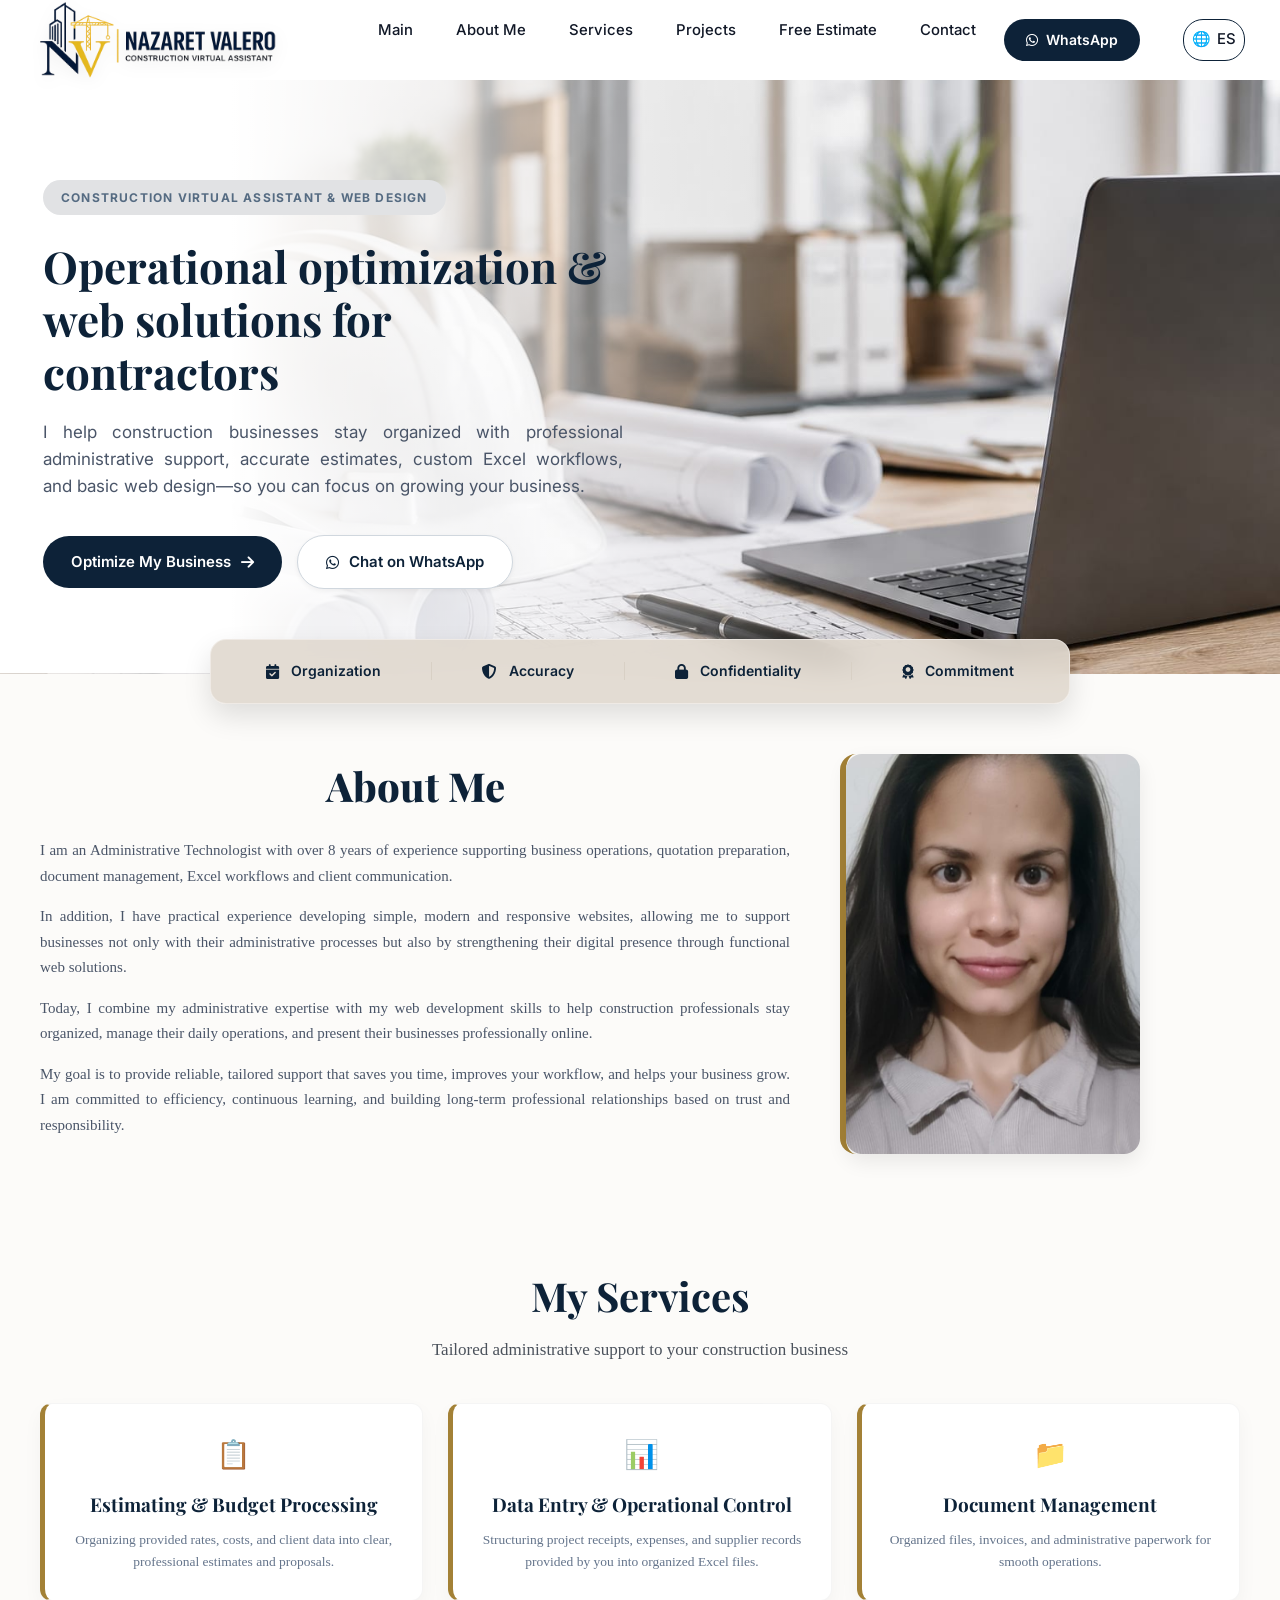
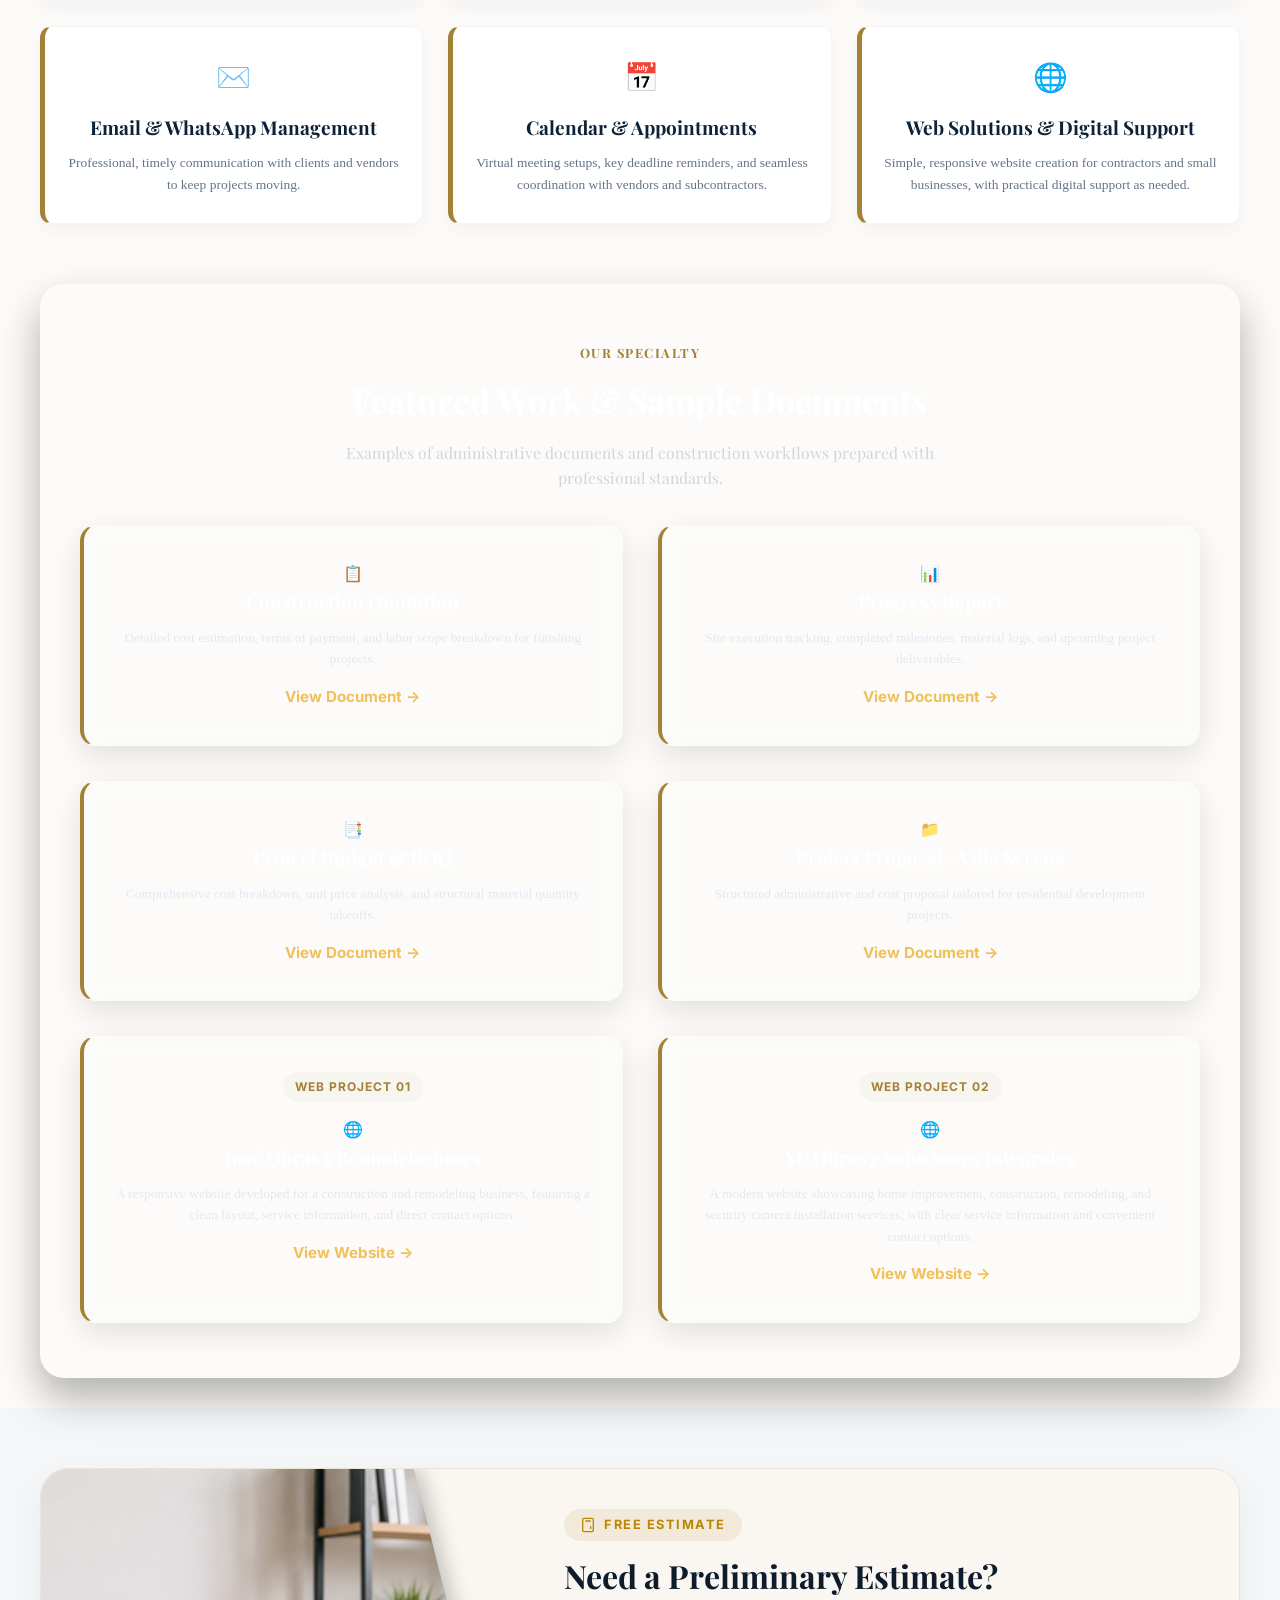
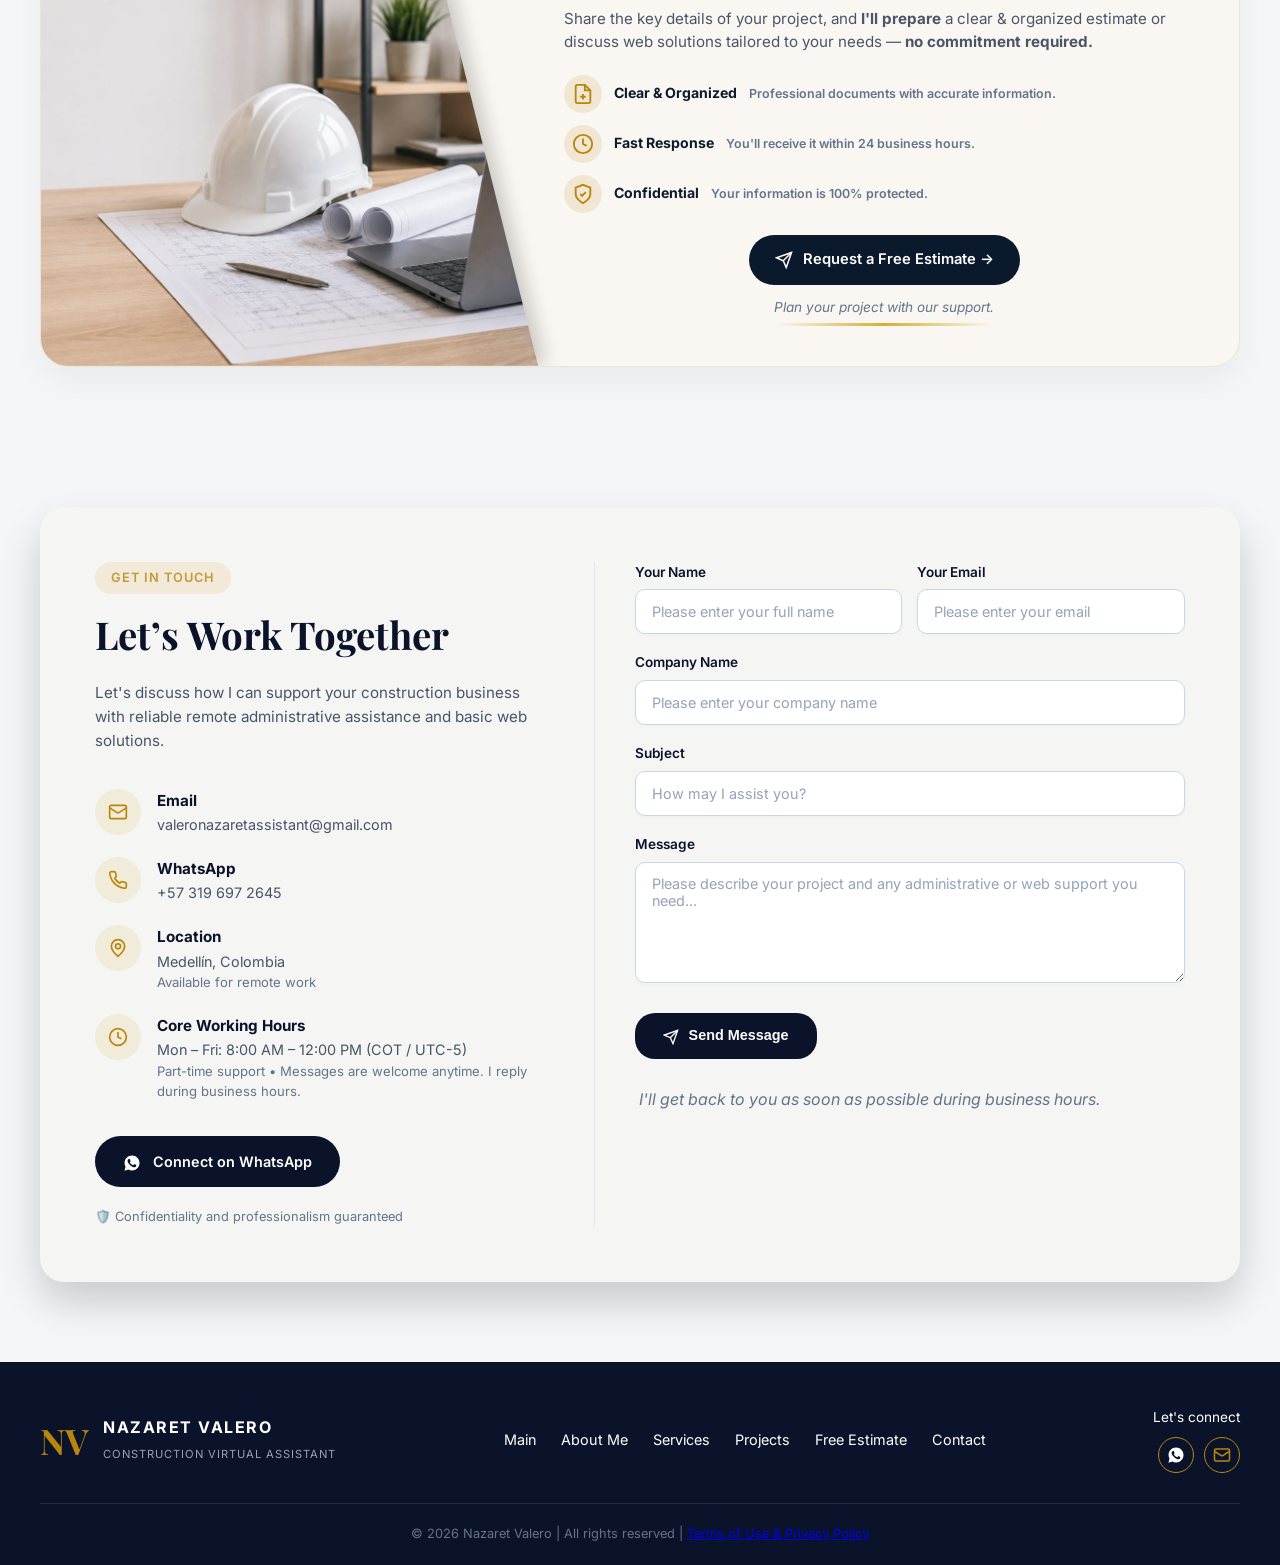
<file: index.html>
<!DOCTYPE html>
<html lang="en">
<head>
    <meta charset="UTF-8">
    <meta name="viewport" content="width=device-width, initial-scale=1.0">
    <meta name="google" content="notranslate">
    <title>Nazaret Valero | Construction Virtual Assistant</title>
    <!-- Tipografía Profesional Google Fonts -->
    <link rel="preconnect" href="https://fonts.googleapis.com">
    <link rel="preconnect" href="https://fonts.gstatic.com" crossorigin>
    <link href="https://fonts.googleapis.com/css2?family=Inter:wght@400;500;600;700&family=Playfair+Display:wght@600;700&display=swap" rel="stylesheet">
    
    <!-- CONEXIÓN CON EL CSS -->
    <link rel="stylesheet" href="Nazaret-styles.css">
    <link rel="stylesheet" href="https://cdnjs.cloudflare.com/ajax/libs/font-awesome/6.4.0/css/all.min.css">
</head>
<body>

    <!-- 1. BARRA DE NAVEGACIÓN SUPERIOR -->
<!-- 1. BARRA DE NAVEGACIÓN SUPERIOR -->
<header class="main-header">
  <div class="nav-container">
    
    <div class="logo-area">
      <img src="imagenes.img/logo.jpeg" alt="Nazaret Valero Logo" class="logo">
    </div>

    <!-- Botón hamburguesa con su función de clic -->
    <button class="menu-toggle" id="menu-toggle" onclick="toggleMenu()" aria-label="Abrir menú">
      <i class="fas fa-bars"></i>
    </button>

    <!-- Menú desplegable -->
    <nav class="nav-links" id="nav-links">
      <a href="#hero" data-i18n="navHome" aria-label="Inicio" onclick="closeMenu()">Main</a>
      <a href="#about" data-i18n="navAbout" onclick="closeMenu()">About Me</a>
      <a href="#services" data-i18n="navServices" onclick="closeMenu()">Services</a>
      <a href="#portfolio" data-i18n="navPortfolio" onclick="closeMenu()">Projects</a>
      <a href="#free-estimate" data-i18n="navEstimate" onclick="closeMenu()">Free Estimate</a>
      <a href="#contact" data-i18n="navContact" onclick="closeMenu()">Contact</a>

      <!-- Botones de acción integrados para que bajen en el menú móvil -->
      <a href="https://wa.me/573196972645" target="_blank" class="whatsapp-btn">
        <i class="fab fa-whatsapp"></i> WhatsApp
      </a>

      <a href="Nazaretes-index.html" class="lang-btn">
  🌐  <span id="lang-text">ES</span>
      </a>
    </nav>

  </div>
</header>

<!-- 2. SECCIÓN HERO -->
<section id="hero" class="hero-section">
    <div class="hero-container">
        <div class="hero-content">
            <!-- Píldora destacada -->
            <div class="hero-badge-pill">CONSTRUCTION VIRTUAL ASSISTANT & WEB DESIGN</div>
            
            <h1>Operational optimization & web solutions for contractors</h1>
            
            <p>I help construction businesses stay organized with professional administrative support, accurate estimates, custom Excel workflows, and basic web design—so you can focus on growing your business.</p>
            
            <div class="hero-actions">
                <a href="#contact" class="btn-primary">
                    Optimize My Business <i class="fas fa-arrow-right"></i>
                </a>
                <a href="https://wa.me/573196972645" target="_blank" class="btn-secondary">
                    <i class="fab fa-whatsapp"></i> Chat on WhatsApp
                </a>
            </div>
        </div>
        <!-- CINTA FLOTANTE DE CARACTERÍSTICAS (PÍLDORAS) -->
<div class="features-bar-wrapper">
    <div class="features-bar">
        <div class="feature-item">
            <i class="fas fa-calendar-check"></i>
            <span>Organization</span>
        </div>
        <div class="feature-divider"></div>
        
        <div class="feature-item">
            <i class="fas fa-shield-alt"></i>
            <span>Accuracy</span>
        </div>
        <div class="feature-divider"></div>
        
        <div class="feature-item">
            <i class="fas fa-lock"></i>
            <span>Confidentiality</span>
        </div>
        <div class="feature-divider"></div>
        
        <div class="feature-item">
            <i class="fas fa-award"></i>
            <span>Commitment</span>
        </div>
    </div>
</div>

    </div>
</section>

<!-- 3. SECCIÓN ACERCA DE MÍ -->
<section id="about" class="about-section">
    <div class="about-container">
        
        <!-- Columna Izquierda: Texto directo sobre la página -->
        <div class="about-content">
            <h2>About Me</h2>
            <p>I am an Administrative Technologist with over 8 years of experience supporting business operations, quotation preparation, document management, Excel workflows and client communication.</p>
            <p>In addition, I have practical experience developing simple, modern and responsive websites, allowing me to support businesses not only with their administrative processes but also by strengthening their digital presence through functional web solutions.</p>
            <p>Today, I combine my administrative expertise with my web development skills to help construction professionals stay organized, manage their daily operations, and present their businesses professionally online.</p>
            <p>My goal is to provide reliable, tailored support that saves you time, improves your workflow, and helps your business grow. I am committed to efficiency, continuous learning, and building long-term professional relationships based on trust and responsibility.</p>
        </div>

        <!-- Columna Derecha: Foto metida en su tarjeta flotante compacta -->
        <div class="about-image-wrapper">
        <div class="about-photo-card">
        <img src="imagenes.img/naza.jpg" alt="Nazaret Valero" class="about-photo">
    </div>
</div>
</section>

<section id="services" class="services-section">
    
    <!-- TÍTULOS DE LA SECCIÓN (Asegúrate de tener este bloque arriba de las tarjetas) -->
    <h2 class="services-title">My Services</h2>
    <p class="services-subtitle">Tailored administrative support to your construction business</p>

    <!-- CONTENEDOR DE LAS 6 TARJETAS EN VERTICAL -->
    <div class="services-container">

        <!-- 1. Cotizaciones -->
        <div class="service-card">
            <div class="service-icon">📋</div>
            <h3>Estimating & Budget Processing</h3>
            <p>Organizing provided rates, costs, and client data into clear, professional estimates and proposals.</p>
        </div>

        <!-- 2. Excel / Datos -->
        <div class="service-card">
            <div class="service-icon">📊</div>
            <h3>Data Entry & Operational Control</h3>
            <p>Structuring project receipts, expenses, and supplier records provided by you into organized Excel files.</p>
        </div>

        <!-- 3. Gestión Documental -->
        <div class="service-card">
            <div class="service-icon">📁</div>
            <h3>Document Management</h3>
            <p>Organized files, invoices, and administrative paperwork for smooth operations.</p>
        </div>

        <!-- 4. Correo y WhatsApp -->
        <div class="service-card">
            <div class="service-icon">✉️</div>
            <h3>Email & WhatsApp Management</h3>
            <p>Professional, timely communication with clients and vendors to keep projects moving.</p>
        </div>

        <!-- 5. Calendario -->
        <div class="service-card">
            <div class="service-icon">📅</div>
            <h3>Calendar & Appointments</h3>
            <p>Virtual meeting setups, key deadline reminders, and seamless coordination with vendors and subcontractors.</p>
        </div>

        <!-- 6. Web & Soporte -->
        <div class="service-card">
            <div class="service-icon">🌐</div>
            <h3>Web Solutions & Digital Support</h3>
            <p>Simple, responsive website creation for contractors and small businesses, with practical digital support as needed.</p>
        </div>

    </div>
</section>

<!-- SECTION: FEATURED WORK / PORTFOLIO -->
<section id="portfolio" class="services-section bg-white">
  <div class="container">
    
    <!-- TARJETA MARCO PRINCIPAL (Estilo José Obras) -->
    <div class="portfolio-hero-card">
      
      <div class="portfolio-hero-header">
        <span class="portfolio-tag">OUR SPECIALTY</span>
        <h2 class="portfolio-hero-title">Featured Work & Sample Documents</h2>
        <p class="portfolio-hero-subtitle">
          Examples of administrative documents and construction workflows prepared with professional standards.
        </p>
      </div>

      <!-- Cuadrícula 2x2 para las 4 tarjetas de documentos -->
      <div class="services-grid portfolio-2x2">
        
        <div class="service-card dark-card">
          <div class="card-icon">📋</div>
          <h3>Construction Quotation</h3>
          <p>Detailed cost estimation, terms of payment, and labor scope breakdown for finishing projects.</p>
          <a href="documentos.docs/english.docs/AustinTXquote.pdf" target="_blank" class="portfolio-btn">View Document &rarr;</a>
        </div>

        <div class="service-card dark-card">
          <div class="card-icon">📊</div>
          <h3>Progress Report</h3>
          <p>Site execution tracking, completed milestones, material logs, and upcoming project deliverables.</p>
          <a href="documentos.docs/english.docs/CONSTRUCTION PROGRESS REPORT.pdf" target="_blank" class="portfolio-btn">View Document &rarr;</a>
        </div>

        <div class="service-card dark-card">
          <div class="card-icon">📑</div>
          <h3>Project Budget & BOQ</h3>
          <p>Comprehensive cost breakdown, unit price analysis, and structural material quantity takeoffs.</p>
          <a href="documentos.docs/english.docs/MRJOBSTENDER.pdf" target="_blank" class="portfolio-btn">View Document &rarr;</a>
        </div>

        <div class="service-card dark-card">
          <div class="card-icon">📁</div>
          <h3>Project Proposal - Villa Serena</h3>
          <p>Structured administrative and cost proposal tailored for residential development projects.</p>
          <a href="documentos.docs/english.docs/Villa-Serena-proposal.pdf" target="_blank" class="portfolio-btn">View Document &rarr;</a>
        </div>

      <!-- Tarjeta 5 -->
      <!-- Proyecto Web 1: Contratista 1 -->
        <div class="service-card dark-card">
          <div class="featured-badge">WEB PROJECT 01</div>
          <div class="card-icon">🌐</div>
          <h3>José Obras y Remodelaciones</h3>
          <p>A responsive website developed for a construction and remodeling business, featuring a clean layout, service information, and direct contact options.</p>
          <a href="https://terazan22-dot.github.io/Proyecto-Jose-Obras-y-Remodelaciones/" target="_blank" class="portfolio-btn">View Website &rarr;</a>
      </div>
      <!-- Tarjeta 6 -->
      <!-- Proyecto Web 2: Contratista 2 -->
        <div class="service-card dark-card">
          <div class="featured-badge">WEB PROJECT 02</div>
          <div class="card-icon">🌐</div>
          <h3>YC Obras y Soluciones Integrales</h3>
          <p>A modern website showcasing home improvement, construction, remodeling, and security camera installation services, with clear service information and convenient contact options.</p>
          <a href="https://terazan22-dot.github.io/YC-Soluciones-Integrales/" target="_blank" class="portfolio-btn">View Website &rarr;</a>
      </div>

    </div> <!-- FIN DE PORTFOLIO-HERO-CARD -->

  </div>
</section>

<!-- SECCIÓN FREE ESTIMATE (IMAGEN IZQUIERDA) -->
<section id="free-estimate" class="estimate-section">
  <div class="estimate-card">
    
    <!-- 1. Lado Izquierdo: Imagen con Corte Diagonal -->
    <div class="estimate-image-wrapper">
      <div class="gold-border"></div>
      <div class="estimate-image-side"></div>
    </div>

    <!-- 2. Lado Derecho: Textos y Botón -->
    <div class="estimate-text-side">
      <div class="badge-estimate">
        <svg width="16" height="16" viewBox="0 0 24 24" fill="none" stroke="currentColor" stroke-width="2">
          <rect x="4" y="2" width="16" height="20" rx="2"></rect>
          <line x1="8" y1="6" x2="16" y2="6"></line>
          <line x1="16" y1="14" x2="16" y2="18"></line>
          <path d="M8 10h.01M12 10h.01M16 10h.01M8 14h.01M12 14h.01M8 18h.01M12 18h.01"></path>
        </svg>
        FREE ESTIMATE
      </div>

      <h2 class="estimate-title">Need a Preliminary Estimate?</h2>
      
      <p class="estimate-desc">
        Share the key details of your project, and <strong>I'll prepare</strong> 
        a clear & organized estimate or discuss web solutions tailored to your needs  — 
        <strong>no commitment required.</strong>
      </p>

      <div class="estimate-features">
        <div class="feature-item">
          <div class="feature-icon">
            <svg width="22" height="22" viewBox="0 0 24 24" fill="none" stroke="#b8860b" stroke-width="2">
              <path d="M14 2H6a2 2 0 0 0-2 2v16a2 2 0 0 0 2 2h12a2 2 0 0 0 2-2V8z"></path>
              <polyline points="14 2 14 8 20 8"></polyline>
              <line x1="12" y1="18" x2="12" y2="12"></line>
              <path d="M9 15h6"></path>
            </svg>
          </div>
          <h3>Clear & Organized</h3>
          <p>Professional documents with accurate information.</p>
        </div>

        <div class="feature-item">
          <div class="feature-icon">
            <svg width="22" height="22" viewBox="0 0 24 24" fill="none" stroke="#b8860b" stroke-width="2">
              <circle cx="12" cy="12" r="10"></circle>
              <polyline points="12 6 12 12 16 14"></polyline>
            </svg>
          </div>
          <h3>Fast Response</h3>
          <p>You'll receive it within 24 business hours.</p>
        </div>

        <div class="feature-item">
          <div class="feature-icon">
            <svg width="22" height="22" viewBox="0 0 24 24" fill="none" stroke="#b8860b" stroke-width="2">
              <path d="M12 22s8-4 8-10V5l-8-3-8 3v7c0 6 8 10 8 10z"></path>
              <polyline points="9 12 11 14 15 10"></polyline>
            </svg>
          </div>
          <h3>Confidential</h3>
          <p>Your information is 100% protected.</p>
        </div>
      </div>

      <div class="estimate-action-wrapper">
        <a href="#contact" class="btn-estimate">
          <svg width="18" height="18" viewBox="0 0 24 24" fill="none" stroke="currentColor" stroke-width="2">
            <line x1="22" y1="2" x2="11" y2="13"></line>
            <polygon points="22 2 15 22 11 13 2 9 22 2"></polygon>
          </svg>
          Request a Free Estimate &rarr;
        </a>

        <div class="footer-tag-container">
          <p class="estimate-footer-tag">Plan your project with our support.</p>
          <div class="gold-brush-line"></div>
        </div>
      </div>
    </div>

  </div>
</section>

<!-- SECCIÓN DE CONTACTO -->
<section class="contact-section" id="contact">
  <div class="contact-card">
    
    <!-- Columna Izquierda: Información de contacto -->
    <div class="contact-info">
      <span class="contact-tag">GET IN TOUCH</span>
      <h2 class="contact-title">Let’s Work Together</h2>
      <p class="contact-desc">
        Let's discuss how I can support your construction business with reliable remote administrative assistance and basic web solutions.
      </p>

      <div class="info-list">
        <!-- Email -->
        <div class="info-item">
          <div class="info-icon">
            <svg width="20" height="20" viewBox="0 0 24 24" fill="none" stroke="#b8860b" stroke-width="2"><rect x="2" y="4" width="20" height="16" rx="2"/><path d="m22 7-8.97 5.7a1.94 1.94 0 0 1-2.06 0L2 7"/></svg>
          </div>
          <div>
            <strong>Email</strong>
            <p>valeronazaretassistant@gmail.com</p>
          </div>
        </div>

        <!-- WhatsApp -->
        <div class="info-item">
          <div class="info-icon">
            <svg width="20" height="20" viewBox="0 0 24 24" fill="none" stroke="#b8860b" stroke-width="2"><path d="M22 16.92v3a2 2 0 0 1-2.18 2 19.79 19.79 0 0 1-8.63-3.07 19.5 19.5 0 0 1-6-6 19.79 19.79 0 0 1-3.07-8.67A2 2 0 0 1 4.11 2h3a2 2 0 0 1 2 1.72 12.84 12.84 0 0 0 .7 2.81 2 2 0 0 1-.45 2.11L8.09 9.91a16 16 0 0 0 6 6l1.27-1.27a2 2 0 0 1 2.11-.45 12.84 12.84 0 0 0 2.81.7A2 2 0 0 1 22 16.92z"/></svg>
          </div>
          <div>
            <strong>WhatsApp</strong>
            <p>+57 319 697 2645</p>
          </div>
        </div>

        <!-- Location -->
        <div class="info-item">
          <div class="info-icon">
            <svg width="20" height="20" viewBox="0 0 24 24" fill="none" stroke="#b8860b" stroke-width="2"><path d="M12 2a8 8 0 0 0-8 8c0 5.25 8 12 8 12s8-6.75 8-12a8 8 0 0 0-8-8z"/><circle cx="12" cy="10" r="3"/></svg>
          </div>
          <div>
            <strong>Location</strong>
            <p>Medellín, Colombia<br><span class="sub-text">Available for remote work</span></p>
          </div>
        </div>

        <!-- Working Hours & Response Time -->
        <div class="info-item">
          <div class="info-icon">
            <svg width="20" height="20" viewBox="0 0 24 24" fill="none" stroke="#b8860b" stroke-width="2"><circle cx="12" cy="12" r="10"/><polyline points="12 6 12 12 16 14"/></svg>
          </div>
          <div>
            <strong>Core Working Hours</strong>
            <p>Mon – Fri: 8:00 AM – 12:00 PM (COT / UTC-5)<br>
            <span class="sub-text">Part-time support • Messages are welcome anytime. I reply during business hours.</span></p>
          </div>
        </div>
      </div>

      <a href="https://wa.me/573196972645" target="_blank" class="btn-whatsapp">
        <svg width="18" height="18" viewBox="0 0 24 24" fill="currentColor" style="vertical-align: middle; margin-right: 8px;"><path d="M12.031 2c-5.517 0-9.993 4.476-9.993 9.993 0 1.763.459 3.483 1.332 5.003l-1.417 5.176 5.297-1.389c1.472.802 3.137 1.222 4.781 1.222 5.517 0 9.993-4.476 9.993-9.993s-4.476-9.993-9.993-9.993zm5.834 14.161c-.247.693-1.221 1.282-1.996 1.448-.528.113-1.218.204-3.535-.757-2.966-1.229-4.872-4.248-5.02-4.444-.147-.197-1.201-1.602-1.201-3.056 0-1.454.757-2.17 1.026-2.463.269-.293.588-.366.783-.366.196 0 .392.001.563.01.183.009.429-.069.672.514.247.593.842 2.054.915 2.203.073.149.122.322.024.516-.098.196-.147.319-.293.491-.147.172-.31.385-.443.518-.147.147-.301.307-.129.602.172.295.765 1.263 1.642 2.045 1.129 1.004 2.08 1.315 2.375 1.462.295.147.466.122.638-.073.172-.196.735-.857.931-1.151.196-.295.392-.245.662-.147.269.098 1.716.809 2.01 1.054.295.245.295.589.048 1.282z"/></svg>
        Connect on WhatsApp
      </a>

      <p class="security-note">
        🛡️ Confidentiality and professionalism guaranteed
      </p>
    </div>

    <!-- Divisor de Línea Vertical -->
    <div class="contact-divider"></div>

    <!-- Columna Derecha: Formulario -->
    <div class="contact-form-container">
      <form class="contact-form" action="https://formspree.io/f/xlgqovov" method="POST">
        <div class="form-row">
          <div class="form-group">
            <label>Your Name</label>
            <input type="text" name="name" placeholder="Please enter your full name" required>
          </div>
          <div class="form-group">
            <label>Your Email</label>
            <input type="email" name="email" placeholder="Please enter your email" required>
          </div>
        </div>

        <div class="form-group">
          <label>Company Name</label>
          <input type="text" name="company" placeholder="Please enter your company name">
        </div>

        <div class="form-group">
          <label>Subject</label>
          <input type="text" name="subject" placeholder="How may I assist you?">
        </div>

        <div class="form-group">
          <label>Message</label>
          <textarea name="message" rows="5" placeholder="Please describe your project and any administrative or web support you need..."></textarea>
        </div>

        <button type="submit" class="btn-send">
          <svg width="16" height="16" viewBox="0 0 24 24" fill="none" stroke="currentColor" stroke-width="2" style="vertical-align: middle; margin-right: 6px;"><line x1="22" y1="2" x2="11" y2="13"/><polygon points="22 2 15 22 11 13 2 9 22 2"/></svg>
          Send Message
        </button>

<!-- Nota de confianza debajo del botón -->
<p class="form-note">
  I'll get back to you as soon as possible during business hours.
</p>

      </form>
    </div>

  </div>
</section>

<!-- PIE DE PÁGINA (FOOTER) -->
<footer class="main-footer">
  <div class="footer-container">
    
    <!-- Branding -->
    <div class="footer-brand">
     <span class="brand-monogram notranslate" translate="no">NV</span>
      <div class="brand-text">
        <h3>NAZARET VALERO</h3>
        <span>CONSTRUCTION VIRTUAL ASSISTANT</span>
      </div>
    </div>

    <!-- Links de Navegación -->
    <ul class="footer-nav">
      <li><a href="#hero" aria-label="Inicio">Main</a></li>
      <li><a href="#about">About Me</a></li>
      <li><a href="#services">Services</a></li>
      <li><a href="#portfolio">Projects</a></li>
      <li><a href="#free-estimate">Free Estimate</a></li>
      <li><a href="#contact">Contact</a></li>
    </ul>

       <!-- Contacto Directo: WhatsApp y Email (Iconos Circulares) -->
    <div class="footer-social">
      <span>Let's connect</span>
      <div class="social-icons">
        <!-- Icono WhatsApp Circular -->
        <a href="https://wa.me/573196972645" target="_blank" title="WhatsApp" class="btn-footer-circle btn-wa-circle">
          <svg width="18" height="18" viewBox="0 0 24 24" fill="#ffffff"><path d="M12.031 2c-5.517 0-9.993 4.476-9.993 9.993 0 1.763.459 3.483 1.332 5.003l-1.417 5.176 5.297-1.389c1.472.802 3.137 1.222 4.781 1.222 5.517 0 9.993-4.476 9.993-9.993s-4.476-9.993-9.993-9.993zm5.834 14.161c-.247.693-1.221 1.282-1.996 1.448-.528.113-1.218.204-3.535-.757-2.966-1.229-4.872-4.248-5.02-4.444-.147-.197-1.201-1.602-1.201-3.056 0-1.454.757-2.17 1.026-2.463.269-.293.588-.366.783-.366.196 0 .392.001.563.01.183.009.429-.069.672.514.247.593.842 2.054.915 2.203.073.149.122.322.024.516-.098.196-.147.319-.293.491-.147.172-.31.385-.443.518-.147.147-.301.307-.129.602.172.295.765 1.263 1.642 2.045 1.129 1.004 2.08 1.315 2.375 1.462.295.147.466.122.638-.073.172-.196.735-.857.931-1.151.196-.295.392-.245.662-.147.269.098 1.716.809 2.01 1.054.295.245.295.589.048 1.282z"/></svg>
        </a>
        
        <!-- Icono Email Circular con enlace directo -->
    <!-- Abre directamente la pantalla de redacción de Gmail -->
<a href="https://mail.google.com/mail/?view=cm&fs=1&to=valeronazaretassistant@gmail.com" target="_blank" title="Email" class="btn-footer-circle">
  <svg width="18" height="18" viewBox="0 0 24 24" fill="none" stroke="#b8860b" stroke-width="2">
    <rect x="2" y="4" width="20" height="16" rx="2"/>
    <path d="m22 7-8.97 5.7a1.94 1.94 0 0 1-2.06 0L2 7"/>
  </svg>
</a>
      </div>
    </div>

  </div>
  
  <div class="footer-bottom">
    <p>© 2026 Nazaret Valero | All rights reserved | <a href="legal-en.html" class="legal-link">Terms of Use & Privacy Policy</a></p>
  </div>

</footer>
    <!-- CONEXIÓN CON EL JAVASCRIPT -->
    <script src="Nazaret-script.js"></script>
</body>
</html>
</file>
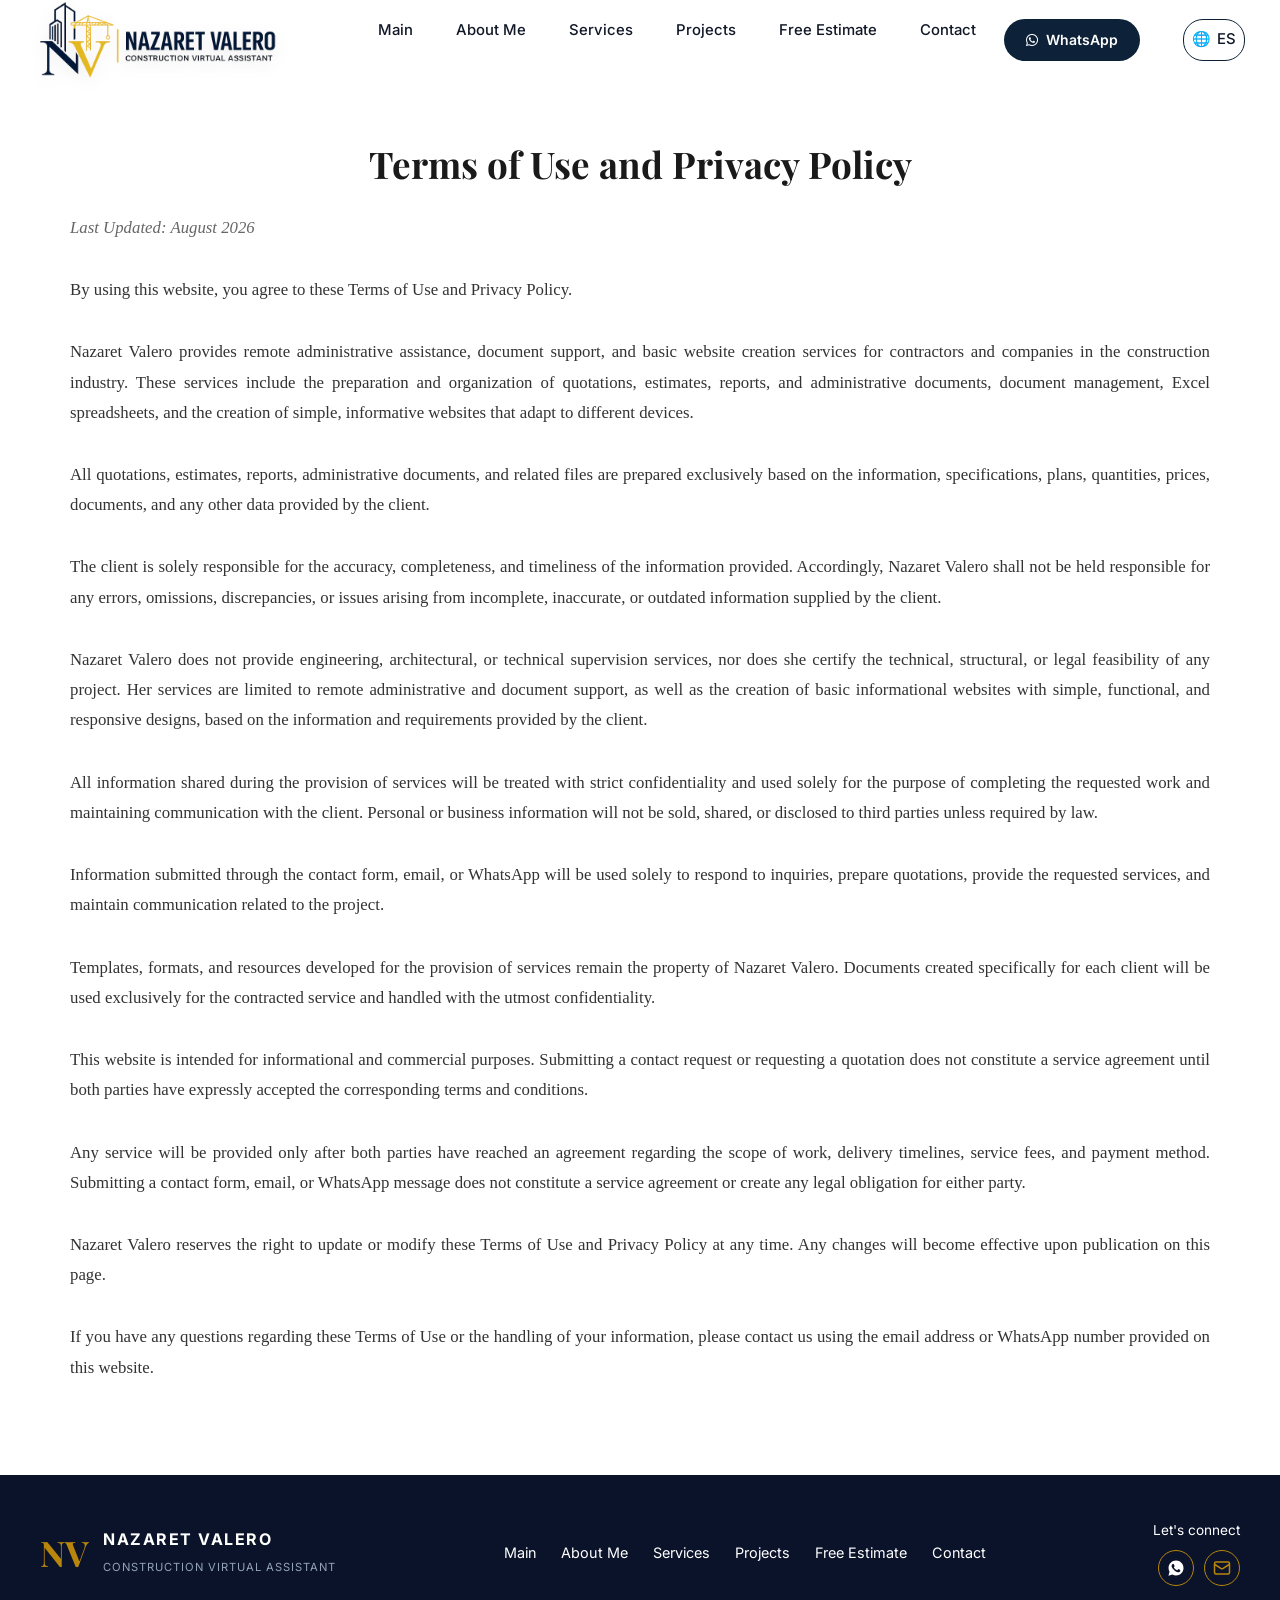
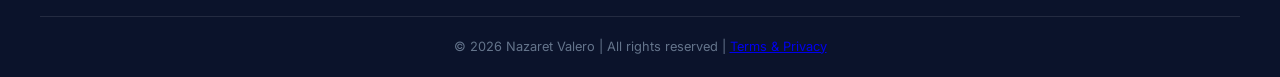
<file: legal-en.html>
<!DOCTYPE html>
<html lang="en">
<head>
    <meta charset="UTF-8">
    <meta name="viewport" content="width=device-width, initial-scale=1.0">
    <meta name="google" content="notranslate">
    <title>Nazaret Valero | Construction Virtual Assistant</title>
    <!-- Tipografía Profesional Google Fonts -->
    <link rel="preconnect" href="https://fonts.googleapis.com">
    <link rel="preconnect" href="https://fonts.gstatic.com" crossorigin>
    <link href="https://fonts.googleapis.com/css2?family=Inter:wght@400;500;600;700&family=Playfair+Display:wght@600;700&display=swap" rel="stylesheet">
    
    <!-- CONEXIÓN CON EL CSS -->
    <link rel="stylesheet" href="Nazaret-styles.css">
    <link rel="stylesheet" href="https://cdnjs.cloudflare.com/ajax/libs/font-awesome/6.4.0/css/all.min.css">
</head>
<body>

    <!-- 1. BARRA DE NAVEGACIÓN SUPERIOR -->
<!-- 1. BARRA DE NAVEGACIÓN SUPERIOR -->
<header class="main-header">
  <div class="nav-container">
    
    <div class="logo-area">
      <img src="imagenes.img/logo.jpeg" alt="Nazaret Valero Logo" class="logo">
    </div>

    <!-- Botón hamburguesa con su función de clic -->
    <button class="menu-toggle" id="menu-toggle" onclick="toggleMenu()" aria-label="Abrir menú">
      <i class="fas fa-bars"></i>
    </button>

    <!-- Menú desplegable -->
    <nav class="nav-links" id="nav-links">
      <a href="index.html#hero" data-i18n="navHome" aria-label="Inicio" onclick="closeMenu()">Main</a>
      <a href="index.html#about" data-i18n="navAbout" onclick="closeMenu()">About Me</a>
      <a href="index.html#services" data-i18n="navServices" onclick="closeMenu()">Services</a>
      <a href="index.html#portfolio" data-i18n="navPortfolio" onclick="closeMenu()">Projects</a>
      <a href="index.html#free-estimate" data-i18n="navEstimate" onclick="closeMenu()">Free Estimate</a>
      <a href="index.html#contact" data-i18n="navContact" onclick="closeMenu()">Contact</a>

      <!-- Botones de acción integrados para que bajen en el menú móvil -->
      <a href="https://wa.me/573196972645" target="_blank" class="whatsapp-btn">
        <i class="fab fa-whatsapp"></i> WhatsApp
      </a>

      <a href="legal-es.html" class="lang-btn">
  🌐  <span id="lang-text">ES</span>
      </a>
    </nav>

  </div>
</header>

<main class="legal-container">
  <h1>Terms of Use and Privacy Policy</h1>
  <p><em>Last Updated: August 2026</em></p>

  <p>By using this website, you agree to these Terms of Use and Privacy Policy.</p>

  <p>Nazaret Valero provides remote administrative assistance, document support, and basic website creation services for contractors and companies in the construction industry. These services include the preparation and organization of quotations, estimates, reports, and administrative documents, document management, Excel spreadsheets, and the creation of simple, informative websites that adapt to different devices.</p>

  <p>All quotations, estimates, reports, administrative documents, and related files are prepared exclusively based on the information, specifications, plans, quantities, prices, documents, and any other data provided by the client.</p>

  <p>The client is solely responsible for the accuracy, completeness, and timeliness of the information provided. Accordingly, Nazaret Valero shall not be held responsible for any errors, omissions, discrepancies, or issues arising from incomplete, inaccurate, or outdated information supplied by the client.</p>

  <p>Nazaret Valero does not provide engineering, architectural, or technical supervision services, nor does she certify the technical, structural, or legal feasibility of any project. Her services are limited to remote administrative and document support, as well as the creation of basic informational websites with simple, functional, and responsive designs, based on the information and requirements provided by the client.</p>

  <p>All information shared during the provision of services will be treated with strict confidentiality and used solely for the purpose of completing the requested work and maintaining communication with the client. Personal or business information will not be sold, shared, or disclosed to third parties unless required by law.</p>

  <p>Information submitted through the contact form, email, or WhatsApp will be used solely to respond to inquiries, prepare quotations, provide the requested services, and maintain communication related to the project.</p>

  <p>Templates, formats, and resources developed for the provision of services remain the property of Nazaret Valero. Documents created specifically for each client will be used exclusively for the contracted service and handled with the utmost confidentiality.</p>

  <p>This website is intended for informational and commercial purposes. Submitting a contact request or requesting a quotation does not constitute a service agreement until both parties have expressly accepted the corresponding terms and conditions.</p>

  <p>Any service will be provided only after both parties have reached an agreement regarding the scope of work, delivery timelines, service fees, and payment method. Submitting a contact form, email, or WhatsApp message does not constitute a service agreement or create any legal obligation for either party.</p>

  <p>Nazaret Valero reserves the right to update or modify these Terms of Use and Privacy Policy at any time. Any changes will become effective upon publication on this page.</p>

  <p>If you have any questions regarding these Terms of Use or the handling of your information, please contact us using the email address or WhatsApp number provided on this website.</p>
</main>

<!-- PIE DE PÁGINA (FOOTER) -->
<footer class="main-footer">
  <div class="footer-container">
    
    <!-- Branding -->
    <div class="footer-brand">
     <span class="brand-monogram notranslate" translate="no">NV</span>
      <div class="brand-text">
        <h3>NAZARET VALERO</h3>
        <span>CONSTRUCTION VIRTUAL ASSISTANT</span>
      </div>
    </div>

    <!-- Links de Navegación -->
    <ul class="footer-nav">
      <li><a href="index.html#hero" aria-label="Inicio">Main</a></li>
      <li><a href="index.html#about">About Me</a></li>
      <li><a href="index.html#services">Services</a></li>
      <li><a href="index.html#portfolio">Projects</a></li>
      <li><a href="index.html#free-estimate">Free Estimate</a></li>
      <li><a href="index.html#contact">Contact</a></li>
    </ul>

       <!-- Contacto Directo: WhatsApp y Email (Iconos Circulares) -->
    <div class="footer-social">
      <span>Let's connect</span>
      <div class="social-icons">
        <!-- Icono WhatsApp Circular -->
        <a href="https://wa.me/573196972645" target="_blank" title="WhatsApp" class="btn-footer-circle btn-wa-circle">
          <svg width="18" height="18" viewBox="0 0 24 24" fill="#ffffff"><path d="M12.031 2c-5.517 0-9.993 4.476-9.993 9.993 0 1.763.459 3.483 1.332 5.003l-1.417 5.176 5.297-1.389c1.472.802 3.137 1.222 4.781 1.222 5.517 0 9.993-4.476 9.993-9.993s-4.476-9.993-9.993-9.993zm5.834 14.161c-.247.693-1.221 1.282-1.996 1.448-.528.113-1.218.204-3.535-.757-2.966-1.229-4.872-4.248-5.02-4.444-.147-.197-1.201-1.602-1.201-3.056 0-1.454.757-2.17 1.026-2.463.269-.293.588-.366.783-.366.196 0 .392.001.563.01.183.009.429-.069.672.514.247.593.842 2.054.915 2.203.073.149.122.322.024.516-.098.196-.147.319-.293.491-.147.172-.31.385-.443.518-.147.147-.301.307-.129.602.172.295.765 1.263 1.642 2.045 1.129 1.004 2.08 1.315 2.375 1.462.295.147.466.122.638-.073.172-.196.735-.857.931-1.151.196-.295.392-.245.662-.147.269.098 1.716.809 2.01 1.054.295.245.295.589.048 1.282z"/></svg>
        </a>
        
        <!-- Icono Email Circular con enlace directo -->
    <!-- Abre directamente la pantalla de redacción de Gmail -->
<a href="https://mail.google.com/mail/?view=cm&fs=1&to=valeronazaretassistant@gmail.com" target="_blank" title="Email" class="btn-footer-circle">
  <svg width="18" height="18" viewBox="0 0 24 24" fill="none" stroke="#b8860b" stroke-width="2">
    <rect x="2" y="4" width="20" height="16" rx="2"/>
    <path d="m22 7-8.97 5.7a1.94 1.94 0 0 1-2.06 0L2 7"/>
  </svg>
</a>
      </div>
    </div>

  </div>
  
  <div class="footer-bottom">
    <p>© 2026 Nazaret Valero | All rights reserved | <a href="legal-en.html/" class="legal-link">Terms & Privacy</a></p>
  </div>

</footer>
    <!-- CONEXIÓN CON EL JAVASCRIPT -->
    <script src="Nazaret-script.js"></script>
</body>
</html>
</file>
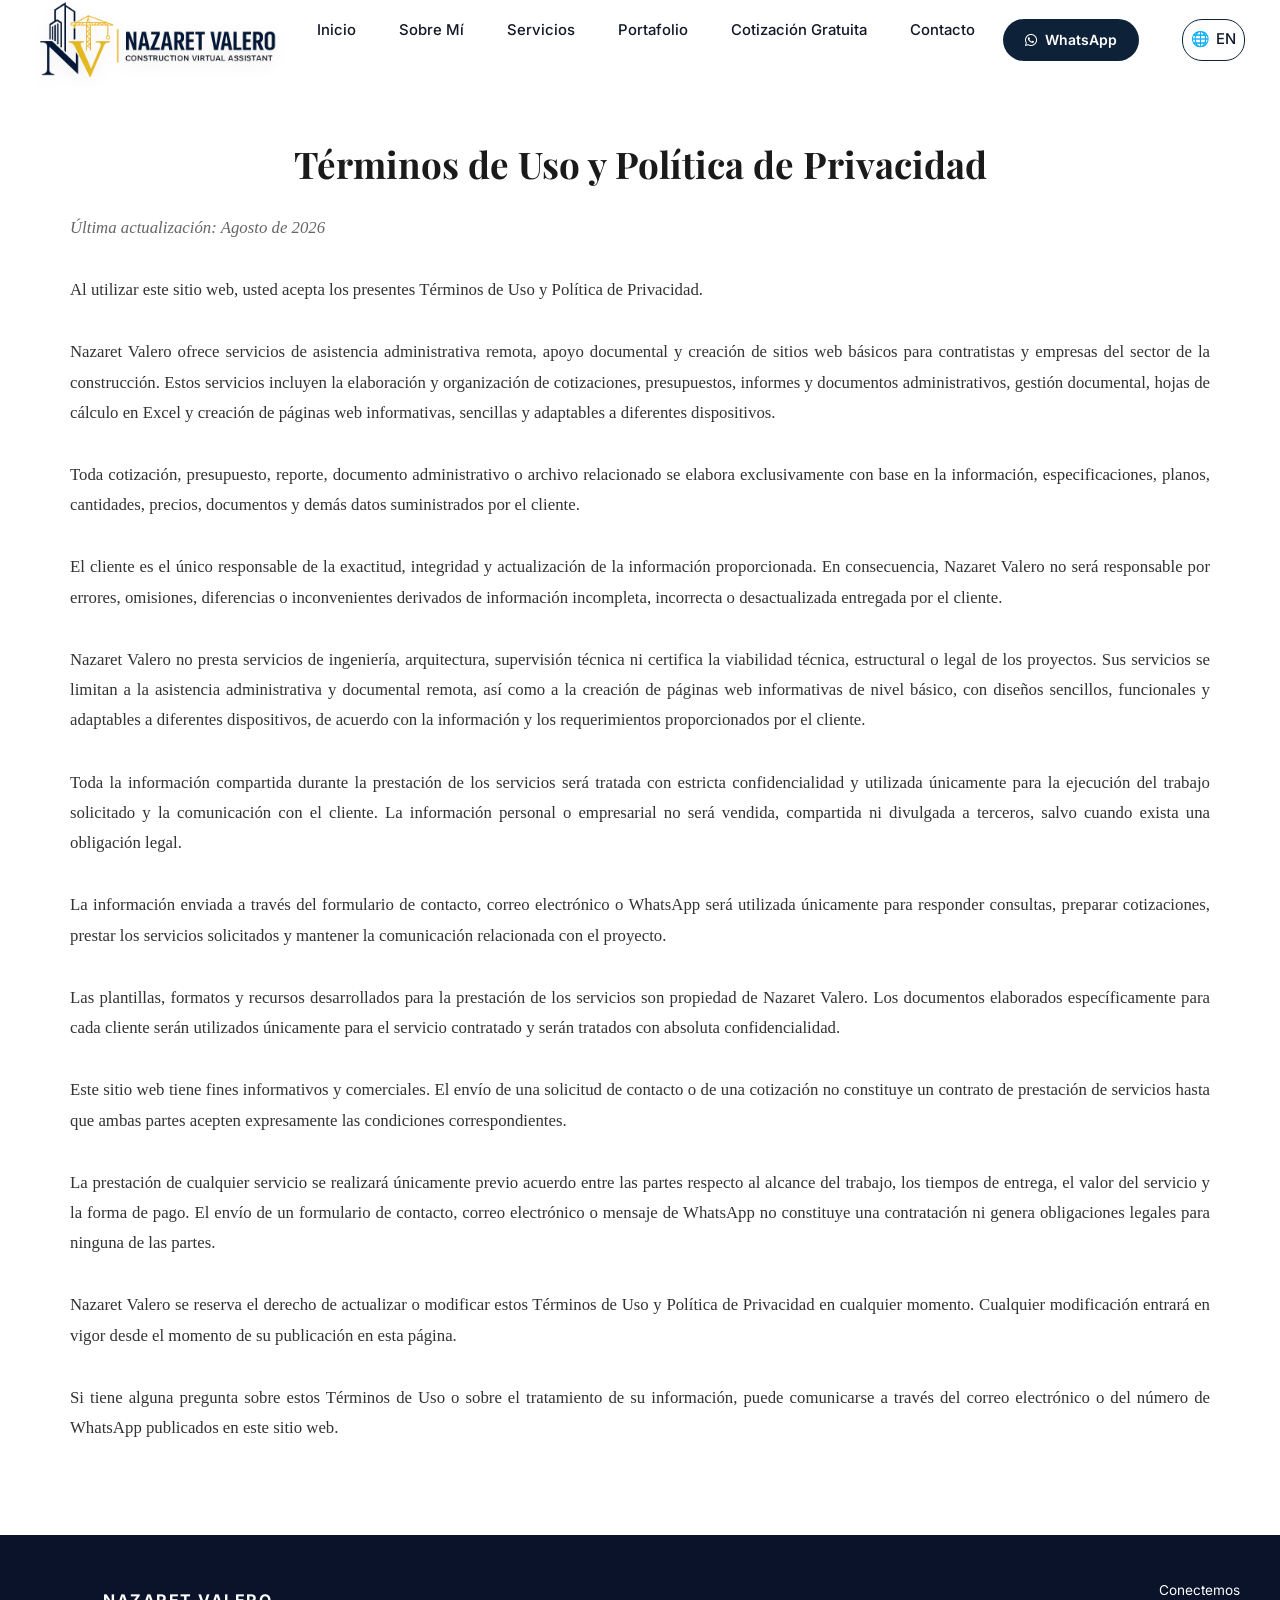
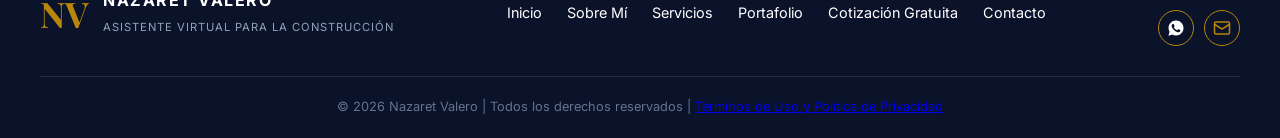
<file: legal-es.html>
<!DOCTYPE html>
<html lang="es">
<head>
    <meta charset="UTF-8">
    <meta name="viewport" content="width=device-width, initial-scale=1.0">
    <meta name="google" content="notranslate">
    <title>Nazaret Valero | Asistente Virtual para la Construcción</title>
    <!-- Tipografía Profesional Google Fonts -->
    <link rel="preconnect" href="https://fonts.googleapis.com">
    <link rel="preconnect" href="https://fonts.gstatic.com" crossorigin>
    <link href="https://fonts.googleapis.com/css2?family=Inter:wght@400;500;600;700&family=Playfair+Display:wght@600;700&display=swap" rel="stylesheet">
    
    <!-- CONEXIÓN CON EL CSS -->
    <link rel="stylesheet" href="Nazaret-styles.css">
    <link rel="stylesheet" href="https://cdnjs.cloudflare.com/ajax/libs/font-awesome/6.4.0/css/all.min.css">
</head>
<body>

<!-- 1. BARRA DE NAVEGACIÓN SUPERIOR -->
<header class="main-header">
  <div class="nav-container">
    
    <div class="logo-area">
      <img src="imagenes.img/logo.jpeg" alt="Nazaret Valero Logo" class="logo">
    </div>

    <!-- Botón hamburguesa -->
    <button class="menu-toggle" id="menu-toggle" onclick="toggleMenu()" aria-label="Abrir menú">
      <i class="fas fa-bars"></i>
    </button>

    <!-- Menú desplegable -->
    <nav class="nav-links" id="nav-links">
      <a href="Nazaretes-index.html#hero" onclick="closeMenu()">Inicio</a>
      <a href="Nazaretes-index.html#about" onclick="closeMenu()">Sobre Mí</a>
      <a href="Nazaretes-index.html#services" onclick="closeMenu()">Servicios</a>
      <a href="Nazaretes-index.html#portfolio" onclick="closeMenu()">Portafolio</a>
      <a href="Nazaretes-index.html#free-estimate" onclick="closeMenu()">Cotización Gratuita</a>
      <a href="Nazaretes-index.html#contact" onclick="closeMenu()">Contacto</a>

      <!-- Botones de acción integrados -->
      <a href="https://wa.me/573196972645" target="_blank" class="whatsapp-btn">
        <i class="fab fa-whatsapp"></i> WhatsApp
      </a>

      <!-- Enlace para regresar a la versión en Inglés -->
      <a href="legal-en.html" class="lang-btn">
  🌐  <span id="lang-text">EN</span>
      </a>
    </nav>

  </div>
</header>

<main class="legal-container">
  <h1>Términos de Uso y Política de Privacidad</h1>
  <p><em>Última actualización: Agosto de 2026</em></p>

  <p>Al utilizar este sitio web, usted acepta los presentes Términos de Uso y Política de Privacidad.</p>

  <p>Nazaret Valero ofrece servicios de asistencia administrativa remota, apoyo documental y creación de sitios web básicos para contratistas y empresas del sector de la construcción. Estos servicios incluyen la elaboración y organización de cotizaciones, presupuestos, informes y documentos administrativos, gestión documental, hojas de cálculo en Excel y creación de páginas web informativas, sencillas y adaptables a diferentes dispositivos.</p>

  <p>Toda cotización, presupuesto, reporte, documento administrativo o archivo relacionado se elabora exclusivamente con base en la información, especificaciones, planos, cantidades, precios, documentos y demás datos suministrados por el cliente.</p>

  <p>El cliente es el único responsable de la exactitud, integridad y actualización de la información proporcionada. En consecuencia, Nazaret Valero no será responsable por errores, omisiones, diferencias o inconvenientes derivados de información incompleta, incorrecta o desactualizada entregada por el cliente.</p>

  <p>Nazaret Valero no presta servicios de ingeniería, arquitectura, supervisión técnica ni certifica la viabilidad técnica, estructural o legal de los proyectos. Sus servicios se limitan a la asistencia administrativa y documental remota, así como a la creación de páginas web informativas de nivel básico, con diseños sencillos, funcionales y adaptables a diferentes dispositivos, de acuerdo con la información y los requerimientos proporcionados por el cliente.</p>

  <p>Toda la información compartida durante la prestación de los servicios será tratada con estricta confidencialidad y utilizada únicamente para la ejecución del trabajo solicitado y la comunicación con el cliente. La información personal o empresarial no será vendida, compartida ni divulgada a terceros, salvo cuando exista una obligación legal.</p>

  <p>La información enviada a través del formulario de contacto, correo electrónico o WhatsApp será utilizada únicamente para responder consultas, preparar cotizaciones, prestar los servicios solicitados y mantener la comunicación relacionada con el proyecto.</p>

  <p>Las plantillas, formatos y recursos desarrollados para la prestación de los servicios son propiedad de Nazaret Valero. Los documentos elaborados específicamente para cada cliente serán utilizados únicamente para el servicio contratado y serán tratados con absoluta confidencialidad.</p>

  <p>Este sitio web tiene fines informativos y comerciales. El envío de una solicitud de contacto o de una cotización no constituye un contrato de prestación de servicios hasta que ambas partes acepten expresamente las condiciones correspondientes.</p>

  <p>La prestación de cualquier servicio se realizará únicamente previo acuerdo entre las partes respecto al alcance del trabajo, los tiempos de entrega, el valor del servicio y la forma de pago. El envío de un formulario de contacto, correo electrónico o mensaje de WhatsApp no constituye una contratación ni genera obligaciones legales para ninguna de las partes.</p>

  <p>Nazaret Valero se reserva el derecho de actualizar o modificar estos Términos de Uso y Política de Privacidad en cualquier momento. Cualquier modificación entrará en vigor desde el momento de su publicación en esta página.</p>

  <p>Si tiene alguna pregunta sobre estos Términos de Uso o sobre el tratamiento de su información, puede comunicarse a través del correo electrónico o del número de WhatsApp publicados en este sitio web.</p>
</main>


<!-- 8. PIE DE PÁGINA (FOOTER) -->
<footer class="main-footer">
  <div class="footer-container">
    
    <div class="footer-brand">
     <span class="brand-monogram notranslate" translate="no">NV</span>
      <div class="brand-text">
        <h3>NAZARET VALERO</h3>
        <span>ASISTENTE VIRTUAL PARA LA CONSTRUCCIÓN</span>
      </div>
    </div>


    <!-- Links de Navegación -->
    <ul class="footer-nav">
      <li><a href="Nazaretes-index.html#hero">Inicio</a></li>
      <li><a href="Nazaretes-index.html#about">Sobre Mí</a></li>
      <li><a href="Nazaretes-index.html#services">Servicios</a></li>
      <li><a href="Nazaretes-index.html#portfolio">Portafolio</a></li>
      <li><a href="Nazaretes-index.html#free-estimate">Cotización Gratuita</a></li>
      <li><a href="Nazaretes-index.html#contact">Contacto</a></li>
    </ul>

       <!-- Contacto Directo: WhatsApp y Email (Iconos Circulares) -->
    <div class="footer-social">
      <span>Conectemos</span>
      <div class="social-icons">
        <!-- Icono WhatsApp Circular -->
        <a href="https://wa.me/573196972645" target="_blank" title="WhatsApp" class="btn-footer-circle btn-wa-circle">
          <svg width="18" height="18" viewBox="0 0 24 24" fill="#ffffff"><path d="M12.031 2c-5.517 0-9.993 4.476-9.993 9.993 0 1.763.459 3.483 1.332 5.003l-1.417 5.176 5.297-1.389c1.472.802 3.137 1.222 4.781 1.222 5.517 0 9.993-4.476 9.993-9.993s-4.476-9.993-9.993-9.993zm5.834 14.161c-.247.693-1.221 1.282-1.996 1.448-.528.113-1.218.204-3.535-.757-2.966-1.229-4.872-4.248-5.02-4.444-.147-.197-1.201-1.602-1.201-3.056 0-1.454.757-2.17 1.026-2.463.269-.293.588-.366.783-.366.196 0 .392.001.563.01.183.009.429-.069.672.514.247.593.842 2.054.915 2.203.073.149.122.322.024.516-.098.196-.147.319-.293.491-.147.172-.31.385-.443.518-.147.147-.301.307-.129.602.172.295.765 1.263 1.642 2.045 1.129 1.004 2.08 1.315 2.375 1.462.295.147.466.122.638-.073.172-.196.735-.857.931-1.151.196-.295.392-.245.662-.147.269.098 1.716.809 2.01 1.054.295.245.295.589.048 1.282z"/></svg>
        </a>
        
        <!-- Icono Email Circular con enlace directo -->
    <!-- Abre directamente la pantalla de redacción de Gmail -->
<a href="https://mail.google.com/mail/?view=cm&fs=1&to=valeronazaretassistant@gmail.com" target="_blank" title="Email" class="btn-footer-circle">
  <svg width="18" height="18" viewBox="0 0 24 24" fill="none" stroke="#b8860b" stroke-width="2">
    <rect x="2" y="4" width="20" height="16" rx="2"/>
    <path d="m22 7-8.97 5.7a1.94 1.94 0 0 1-2.06 0L2 7"/>
  </svg>
</a>
      </div>
    </div>

  </div>
  
  <div class="footer-bottom">
    <p>© 2026 Nazaret Valero | Todos los derechos reservados | <a href="legal.html" class="legal-link">Términos de Uso y Política de Privacidad</a></p>
  </div>

</footer>
    <!-- CONEXIÓN CON EL JAVASCRIPT -->
    <script src="Nazaret-script.js"></script>
</body>
</html>
</file>
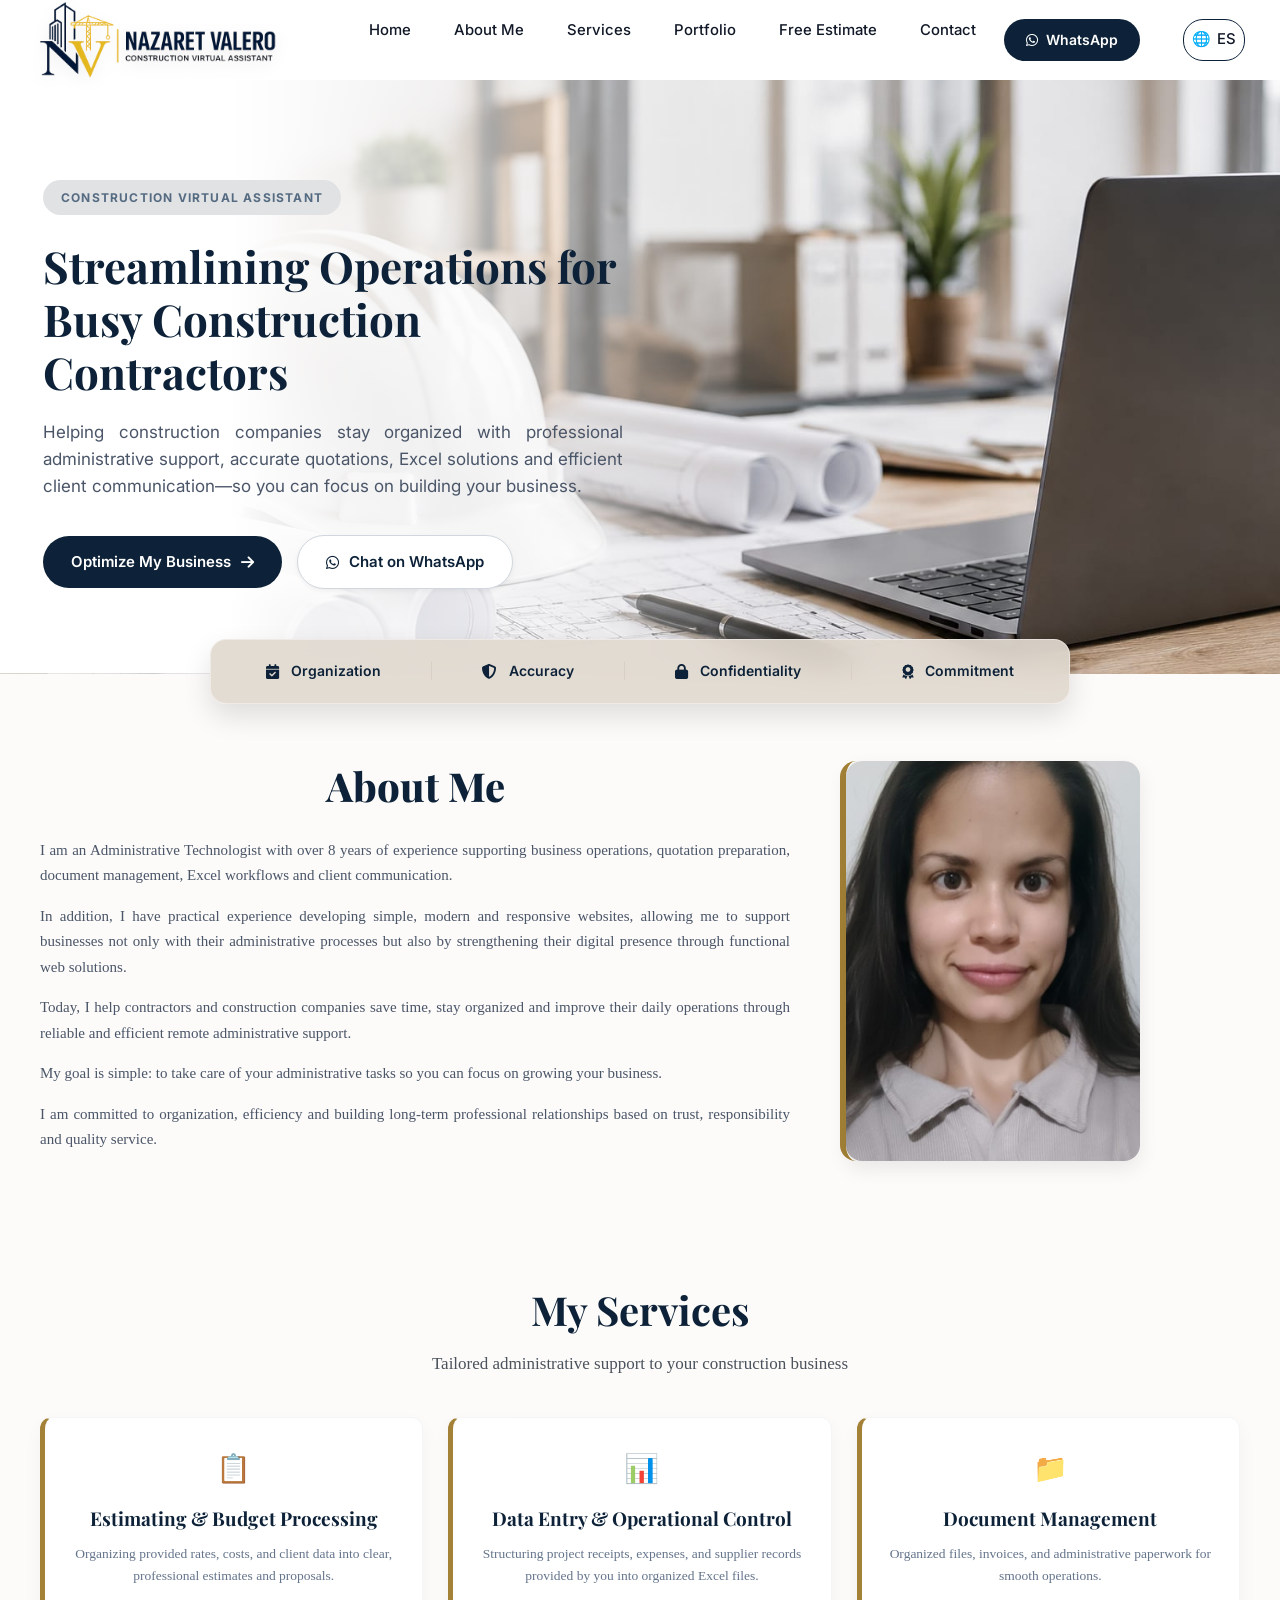
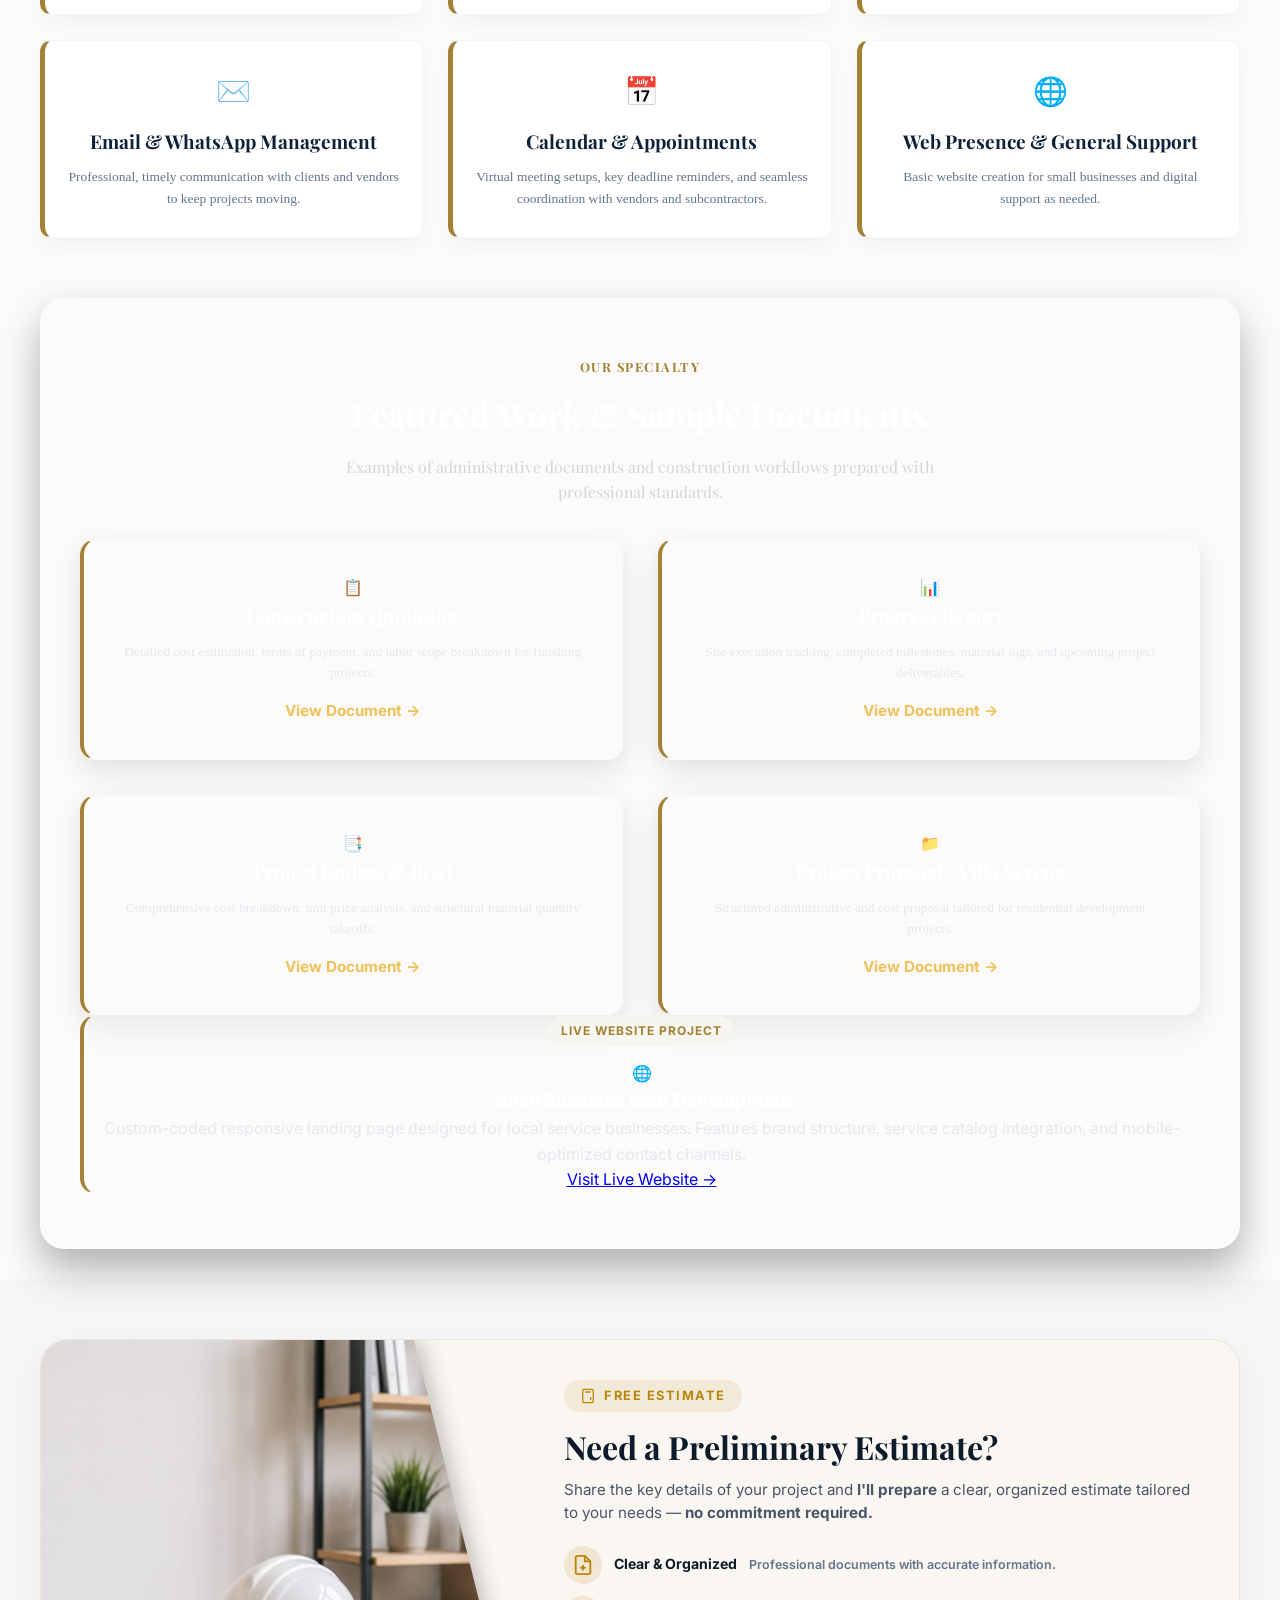
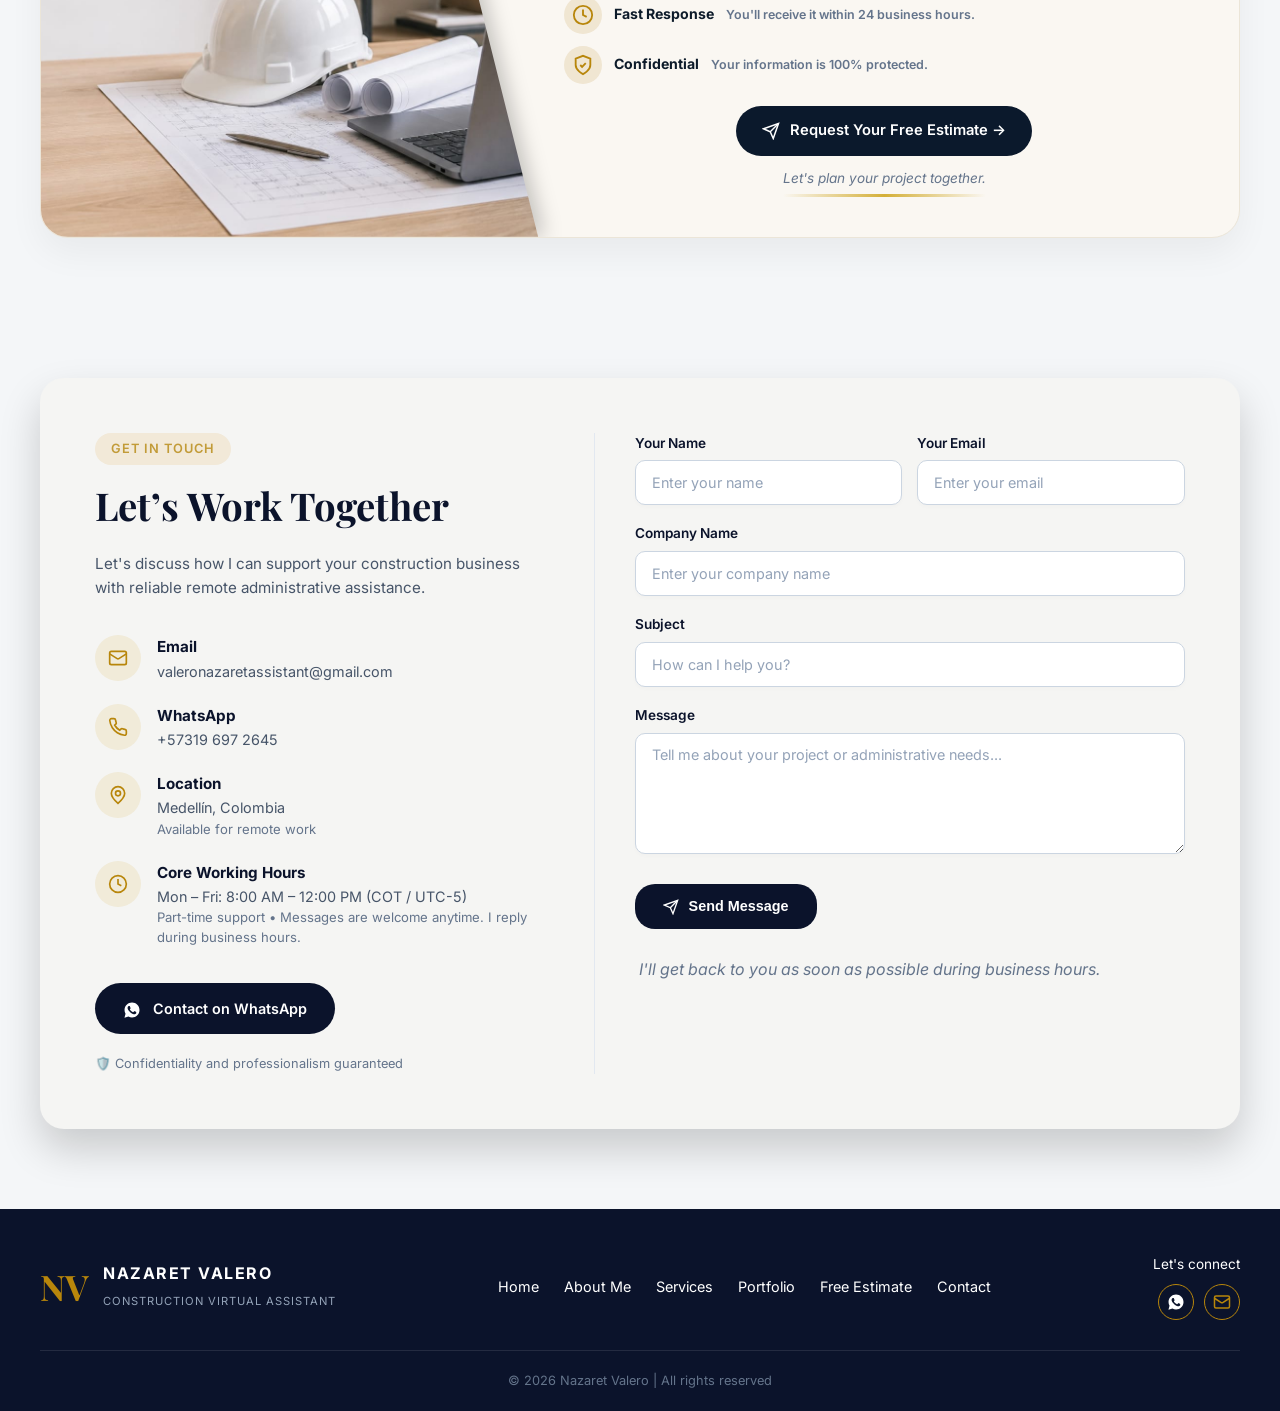
<file: Nazareten-index.html>
<!DOCTYPE html>
<html lang="en">
<head>
    <meta charset="UTF-8">
    <meta name="viewport" content="width=device-width, initial-scale=1.0">
    <title>Nazaret Valero | Construction Virtual Assistant</title>
    <!-- Tipografía Profesional Google Fonts -->
    <link rel="preconnect" href="https://fonts.googleapis.com">
    <link rel="preconnect" href="https://fonts.gstatic.com" crossorigin>
    <link href="https://fonts.googleapis.com/css2?family=Inter:wght@400;500;600;700&family=Playfair+Display:wght@600;700&display=swap" rel="stylesheet">
    
    <!-- CONEXIÓN CON EL CSS -->
    <link rel="stylesheet" href="Nazaret-styles.css">
    <link rel="stylesheet" href="https://cdnjs.cloudflare.com/ajax/libs/font-awesome/6.4.0/css/all.min.css">
</head>
<body>

    <!-- 1. BARRA DE NAVEGACIÓN SUPERIOR -->
<!-- 1. BARRA DE NAVEGACIÓN SUPERIOR -->
<header class="main-header">
  <div class="nav-container">
    
    <div class="logo-area">
      <img src="imagenes.img/logo.jpeg" alt="Nazaret Valero Logo" class="logo">
    </div>

    <!-- Botón hamburguesa con su función de clic -->
    <button class="menu-toggle" id="menu-toggle" onclick="toggleMenu()" aria-label="Abrir menú">
      <i class="fas fa-bars"></i>
    </button>

    <!-- Menú desplegable -->
    <nav class="nav-links" id="nav-links">
      <a href="#hero" data-i18n="navHome" onclick="closeMenu()">Home</a>
      <a href="#about" data-i18n="navAbout" onclick="closeMenu()">About Me</a>
      <a href="#services" data-i18n="navServices" onclick="closeMenu()">Services</a>
      <a href="#portfolio" data-i18n="navPortfolio" onclick="closeMenu()">Portfolio</a>
      <a href="#free-estimate" data-i18n="navEstimate" onclick="closeMenu()">Free Estimate</a>
      <a href="#contact" data-i18n="navContact" onclick="closeMenu()">Contact</a>

      <!-- Botones de acción integrados para que bajen en el menú móvil -->
      <a href="https://wa.me/573196972645" target="_blank" class="whatsapp-btn">
        <i class="fab fa-whatsapp"></i> WhatsApp
      </a>

      <a href="Nazaretes-index.html" class="lang-btn">
  🌐  <span id="lang-text">ES</span>
      </a>
    </nav>

  </div>
</header>

<!-- 2. SECCIÓN HERO -->
<section id="hero" class="hero-section">
    <div class="hero-container">
        <div class="hero-content">
            <!-- Píldora destacada -->
            <div class="hero-badge-pill">CONSTRUCTION VIRTUAL ASSISTANT</div>
            
            <h1>Streamlining Operations for Busy Construction Contractors</h1>
            
            <p>Helping construction companies stay organized with professional administrative support, accurate quotations, Excel solutions and efficient client communication—so you can focus on building your business.</p>
            
            <div class="hero-actions">
                <a href="#contact" class="btn-primary">
                    Optimize My Business <i class="fas fa-arrow-right"></i>
                </a>
                <a href="https://wa.me/573196972645" target="_blank" class="btn-secondary">
                    <i class="fab fa-whatsapp"></i> Chat on WhatsApp
                </a>
            </div>
        </div>
        <!-- CINTA FLOTANTE DE CARACTERÍSTICAS (PÍLDORAS) -->
<div class="features-bar-wrapper">
    <div class="features-bar">
        <div class="feature-item">
            <i class="fas fa-calendar-check"></i>
            <span>Organization</span>
        </div>
        <div class="feature-divider"></div>
        
        <div class="feature-item">
            <i class="fas fa-shield-alt"></i>
            <span>Accuracy</span>
        </div>
        <div class="feature-divider"></div>
        
        <div class="feature-item">
            <i class="fas fa-lock"></i>
            <span>Confidentiality</span>
        </div>
        <div class="feature-divider"></div>
        
        <div class="feature-item">
            <i class="fas fa-award"></i>
            <span>Commitment</span>
        </div>
    </div>
</div>

    </div>
</section>

<!-- 3. SECCIÓN ACERCA DE MÍ -->
<section id="about" class="about-section">
    <div class="about-container">
        
        <!-- Columna Izquierda: Texto directo sobre la página -->
        <div class="about-content">
            <h2>About Me</h2>
            <p>I am an Administrative Technologist with over 8 years of experience supporting business operations, quotation preparation, document management, Excel workflows and client communication.</p>
            <p>In addition, I have practical experience developing simple, modern and responsive websites, allowing me to support businesses not only with their administrative processes but also by strengthening their digital presence through functional web solutions.</p>
            <p>Today, I help contractors and construction companies save time, stay organized and improve their daily operations through reliable and efficient remote administrative support.</p>
            <p>My goal is simple: to take care of your administrative tasks so you can focus on growing your business.</p>
            <p>I am committed to organization, efficiency and building long-term professional relationships based on trust, responsibility and quality service.</p>
        </div>

        <!-- Columna Derecha: Foto metida en su tarjeta flotante compacta -->
        <div class="about-image-wrapper">
        <div class="about-photo-card">
        <img src="imagenes.img/naza.jpg" alt="Nazaret Valero" class="about-photo">
    </div>
</div>
</section>

<section id="services" class="services-section">
    
    <!-- TÍTULOS DE LA SECCIÓN (Asegúrate de tener este bloque arriba de las tarjetas) -->
    <h2 class="services-title">My Services</h2>
    <p class="services-subtitle">Tailored administrative support to your construction business</p>

    <!-- CONTENEDOR DE LAS 6 TARJETAS EN VERTICAL -->
    <div class="services-container">

        <!-- 1. Cotizaciones -->
        <div class="service-card">
            <div class="service-icon">📋</div>
            <h3>Estimating & Budget Processing</h3>
            <p>Organizing provided rates, costs, and client data into clear, professional estimates and proposals.</p>
        </div>

        <!-- 2. Excel / Datos -->
        <div class="service-card">
            <div class="service-icon">📊</div>
            <h3>Data Entry & Operational Control</h3>
            <p>Structuring project receipts, expenses, and supplier records provided by you into organized Excel files.</p>
        </div>

        <!-- 3. Gestión Documental -->
        <div class="service-card">
            <div class="service-icon">📁</div>
            <h3>Document Management</h3>
            <p>Organized files, invoices, and administrative paperwork for smooth operations.</p>
        </div>

        <!-- 4. Correo y WhatsApp -->
        <div class="service-card">
            <div class="service-icon">✉️</div>
            <h3>Email & WhatsApp Management</h3>
            <p>Professional, timely communication with clients and vendors to keep projects moving.</p>
        </div>

        <!-- 5. Calendario -->
        <div class="service-card">
            <div class="service-icon">📅</div>
            <h3>Calendar & Appointments</h3>
            <p>Virtual meeting setups, key deadline reminders, and seamless coordination with vendors and subcontractors.</p>
        </div>

        <!-- 6. Web & Soporte -->
        <div class="service-card">
            <div class="service-icon">🌐</div>
            <h3>Web Presence & General Support</h3>
            <p>Basic website creation for small businesses and digital support as needed.</p>
        </div>

    </div>
</section>

<!-- SECTION: FEATURED WORK / PORTFOLIO -->
<section id="portfolio" class="services-section bg-white">
  <div class="container">
    
    <!-- TARJETA MARCO PRINCIPAL (Estilo José Obras) -->
    <div class="portfolio-hero-card">
      
      <div class="portfolio-hero-header">
        <span class="portfolio-tag">OUR SPECIALTY</span>
        <h2 class="portfolio-hero-title">Featured Work & Sample Documents</h2>
        <p class="portfolio-hero-subtitle">
          Examples of administrative documents and construction workflows prepared with professional standards.
        </p>
      </div>

      <!-- Cuadrícula 2x2 para las 4 tarjetas de documentos -->
      <div class="services-grid portfolio-2x2">
        
        <div class="service-card dark-card">
          <div class="card-icon">📋</div>
          <h3>Construction Quotation</h3>
          <p>Detailed cost estimation, terms of payment, and labor scope breakdown for finishing projects.</p>
          <a href="documentos.docs/english.docs/AustinTXquote.xlsx" target="_blank" class="portfolio-btn">View Document &rarr;</a>
        </div>

        <div class="service-card dark-card">
          <div class="card-icon">📊</div>
          <h3>Progress Report</h3>
          <p>Site execution tracking, completed milestones, material logs, and upcoming project deliverables.</p>
          <a href="documentos.docs/english.docs/CONSTRUCTION PROGRESS REPORT.pdf" target="_blank" class="portfolio-btn">View Document &rarr;</a>
        </div>

        <div class="service-card dark-card">
          <div class="card-icon">📑</div>
          <h3>Project Budget & BOQ</h3>
          <p>Comprehensive cost breakdown, unit price analysis, and structural material quantity takeoffs.</p>
          <a href="documentos.docs/english.docs/MRJOBSTENDER.xlsx" target="_blank" class="portfolio-btn">View Document &rarr;</a>
        </div>

        <div class="service-card dark-card">
          <div class="card-icon">📁</div>
          <h3>Project Proposal - Villa Serena</h3>
          <p>Structured administrative and cost proposal tailored for residential development projects.</p>
          <a href="documentos.docs/english.docs/Villa-Serena-proposal.odt" target="_blank" class="portfolio-btn">View Document &rarr;</a>
        </div>

      </div>

      <!-- Tarjeta 5: Proyecto Web en vivo -->
      <div class="featured-project-card dark-card">
        <div class="featured-badge">LIVE WEBSITE PROJECT</div>
        <div class="featured-content">
          <div class="card-icon">🌐</div>
          <h3>Small Business Web Development</h3>
          <p>Custom-coded responsive landing page designed for local service businesses. Features brand structure, service catalog integration, and mobile-optimized contact channels.</p>
          <a href="https://obras-remodelaciones.ejvalero10.workers.dev/" target="_blank" class="portfolio-btn-featured">Visit Live Website &rarr;</a>
        </div>
      </div>

    </div> <!-- FIN DE PORTFOLIO-HERO-CARD -->

  </div>
</section>

<!-- SECCIÓN FREE ESTIMATE (IMAGEN IZQUIERDA) -->
<section id="free-estimate" class="estimate-section">
  <div class="estimate-card">
    
    <!-- 1. Lado Izquierdo: Imagen con Corte Diagonal -->
    <div class="estimate-image-wrapper">
      <div class="gold-border"></div>
      <div class="estimate-image-side"></div>
    </div>

    <!-- 2. Lado Derecho: Textos y Botón -->
    <div class="estimate-text-side">
      <div class="badge-estimate">
        <svg width="16" height="16" viewBox="0 0 24 24" fill="none" stroke="currentColor" stroke-width="2">
          <rect x="4" y="2" width="16" height="20" rx="2"></rect>
          <line x1="8" y1="6" x2="16" y2="6"></line>
          <line x1="16" y1="14" x2="16" y2="18"></line>
          <path d="M8 10h.01M12 10h.01M16 10h.01M8 14h.01M12 14h.01M8 18h.01M12 18h.01"></path>
        </svg>
        FREE ESTIMATE
      </div>

      <h2 class="estimate-title">Need a Preliminary Estimate?</h2>
      
      <p class="estimate-desc">
        Share the key details of your project and <strong>I'll prepare</strong> 
        a clear, organized estimate tailored to your needs — 
        <strong>no commitment required.</strong>
      </p>

      <div class="estimate-features">
        <div class="feature-item">
          <div class="feature-icon">
            <svg width="22" height="22" viewBox="0 0 24 24" fill="none" stroke="#b8860b" stroke-width="2">
              <path d="M14 2H6a2 2 0 0 0-2 2v16a2 2 0 0 0 2 2h12a2 2 0 0 0 2-2V8z"></path>
              <polyline points="14 2 14 8 20 8"></polyline>
              <line x1="12" y1="18" x2="12" y2="12"></line>
              <path d="M9 15h6"></path>
            </svg>
          </div>
          <h3>Clear & Organized</h3>
          <p>Professional documents with accurate information.</p>
        </div>

        <div class="feature-item">
          <div class="feature-icon">
            <svg width="22" height="22" viewBox="0 0 24 24" fill="none" stroke="#b8860b" stroke-width="2">
              <circle cx="12" cy="12" r="10"></circle>
              <polyline points="12 6 12 12 16 14"></polyline>
            </svg>
          </div>
          <h3>Fast Response</h3>
          <p>You'll receive it within 24 business hours.</p>
        </div>

        <div class="feature-item">
          <div class="feature-icon">
            <svg width="22" height="22" viewBox="0 0 24 24" fill="none" stroke="#b8860b" stroke-width="2">
              <path d="M12 22s8-4 8-10V5l-8-3-8 3v7c0 6 8 10 8 10z"></path>
              <polyline points="9 12 11 14 15 10"></polyline>
            </svg>
          </div>
          <h3>Confidential</h3>
          <p>Your information is 100% protected.</p>
        </div>
      </div>

      <div class="estimate-action-wrapper">
        <a href="#contact" class="btn-estimate">
          <svg width="18" height="18" viewBox="0 0 24 24" fill="none" stroke="currentColor" stroke-width="2">
            <line x1="22" y1="2" x2="11" y2="13"></line>
            <polygon points="22 2 15 22 11 13 2 9 22 2"></polygon>
          </svg>
          Request Your Free Estimate &rarr;
        </a>

        <div class="footer-tag-container">
          <p class="estimate-footer-tag">Let's plan your project together.</p>
          <div class="gold-brush-line"></div>
        </div>
      </div>
    </div>

  </div>
</section>

<!-- SECCIÓN DE CONTACTO -->
<section class="contact-section" id="contact">
  <div class="contact-card">
    
    <!-- Columna Izquierda: Información de contacto -->
    <div class="contact-info">
      <span class="contact-tag">GET IN TOUCH</span>
      <h2 class="contact-title">Let’s Work Together</h2>
      <p class="contact-desc">
        Let's discuss how I can support your construction business with reliable remote administrative assistance.
      </p>

      <div class="info-list">
        <!-- Email -->
        <div class="info-item">
          <div class="info-icon">
            <svg width="20" height="20" viewBox="0 0 24 24" fill="none" stroke="#b8860b" stroke-width="2"><rect x="2" y="4" width="20" height="16" rx="2"/><path d="m22 7-8.97 5.7a1.94 1.94 0 0 1-2.06 0L2 7"/></svg>
          </div>
          <div>
            <strong>Email</strong>
            <p>valeronazaretassistant@gmail.com</p>
          </div>
        </div>

        <!-- WhatsApp -->
        <div class="info-item">
          <div class="info-icon">
            <svg width="20" height="20" viewBox="0 0 24 24" fill="none" stroke="#b8860b" stroke-width="2"><path d="M22 16.92v3a2 2 0 0 1-2.18 2 19.79 19.79 0 0 1-8.63-3.07 19.5 19.5 0 0 1-6-6 19.79 19.79 0 0 1-3.07-8.67A2 2 0 0 1 4.11 2h3a2 2 0 0 1 2 1.72 12.84 12.84 0 0 0 .7 2.81 2 2 0 0 1-.45 2.11L8.09 9.91a16 16 0 0 0 6 6l1.27-1.27a2 2 0 0 1 2.11-.45 12.84 12.84 0 0 0 2.81.7A2 2 0 0 1 22 16.92z"/></svg>
          </div>
          <div>
            <strong>WhatsApp</strong>
            <p>+57319 697 2645</p>
          </div>
        </div>

        <!-- Location -->
        <div class="info-item">
          <div class="info-icon">
            <svg width="20" height="20" viewBox="0 0 24 24" fill="none" stroke="#b8860b" stroke-width="2"><path d="M12 2a8 8 0 0 0-8 8c0 5.25 8 12 8 12s8-6.75 8-12a8 8 0 0 0-8-8z"/><circle cx="12" cy="10" r="3"/></svg>
          </div>
          <div>
            <strong>Location</strong>
            <p>Medellín, Colombia<br><span class="sub-text">Available for remote work</span></p>
          </div>
        </div>

        <!-- Working Hours & Response Time -->
        <div class="info-item">
          <div class="info-icon">
            <svg width="20" height="20" viewBox="0 0 24 24" fill="none" stroke="#b8860b" stroke-width="2"><circle cx="12" cy="12" r="10"/><polyline points="12 6 12 12 16 14"/></svg>
          </div>
          <div>
            <strong>Core Working Hours</strong>
            <p>Mon – Fri: 8:00 AM – 12:00 PM (COT / UTC-5)<br>
            <span class="sub-text">Part-time support • Messages are welcome anytime. I reply during business hours.</span></p>
          </div>
        </div>
      </div>

      <a href="https://wa.me/573196972645" target="_blank" class="btn-whatsapp">
        <svg width="18" height="18" viewBox="0 0 24 24" fill="currentColor" style="vertical-align: middle; margin-right: 8px;"><path d="M12.031 2c-5.517 0-9.993 4.476-9.993 9.993 0 1.763.459 3.483 1.332 5.003l-1.417 5.176 5.297-1.389c1.472.802 3.137 1.222 4.781 1.222 5.517 0 9.993-4.476 9.993-9.993s-4.476-9.993-9.993-9.993zm5.834 14.161c-.247.693-1.221 1.282-1.996 1.448-.528.113-1.218.204-3.535-.757-2.966-1.229-4.872-4.248-5.02-4.444-.147-.197-1.201-1.602-1.201-3.056 0-1.454.757-2.17 1.026-2.463.269-.293.588-.366.783-.366.196 0 .392.001.563.01.183.009.429-.069.672.514.247.593.842 2.054.915 2.203.073.149.122.322.024.516-.098.196-.147.319-.293.491-.147.172-.31.385-.443.518-.147.147-.301.307-.129.602.172.295.765 1.263 1.642 2.045 1.129 1.004 2.08 1.315 2.375 1.462.295.147.466.122.638-.073.172-.196.735-.857.931-1.151.196-.295.392-.245.662-.147.269.098 1.716.809 2.01 1.054.295.245.295.589.048 1.282z"/></svg>
        Contact on WhatsApp
      </a>

      <p class="security-note">
        🛡️ Confidentiality and professionalism guaranteed
      </p>
    </div>

    <!-- Divisor de Línea Vertical -->
    <div class="contact-divider"></div>

    <!-- Columna Derecha: Formulario -->
    <div class="contact-form-container">
      <form class="contact-form" action="https://formspree.io/f/xlgqovov" method="POST">
        <div class="form-row">
          <div class="form-group">
            <label>Your Name</label>
            <input type="text" name="name" placeholder="Enter your name" required>
          </div>
          <div class="form-group">
            <label>Your Email</label>
            <input type="email" name="email" placeholder="Enter your email" required>
          </div>
        </div>

        <div class="form-group">
          <label>Company Name</label>
          <input type="text" name="company" placeholder="Enter your company name">
        </div>

        <div class="form-group">
          <label>Subject</label>
          <input type="text" name="subject" placeholder="How can I help you?">
        </div>

        <div class="form-group">
          <label>Message</label>
          <textarea name="message" rows="5" placeholder="Tell me about your project or administrative needs..."></textarea>
        </div>

        <button type="submit" class="btn-send">
          <svg width="16" height="16" viewBox="0 0 24 24" fill="none" stroke="currentColor" stroke-width="2" style="vertical-align: middle; margin-right: 6px;"><line x1="22" y1="2" x2="11" y2="13"/><polygon points="22 2 15 22 11 13 2 9 22 2"/></svg>
          Send Message
        </button>

<!-- Nota de confianza debajo del botón -->
<p class="form-note">
  I'll get back to you as soon as possible during business hours.
</p>

      </form>
    </div>

  </div>
</section>

<!-- PIE DE PÁGINA (FOOTER) -->
<footer class="main-footer">
  <div class="footer-container">
    
    <!-- Branding -->
    <div class="footer-brand">
      <span class="brand-monogram">NV</span>
      <div class="brand-text">
        <h3>NAZARET VALERO</h3>
        <span>CONSTRUCTION VIRTUAL ASSISTANT</span>
      </div>
    </div>

    <!-- Links de Navegación -->
    <ul class="footer-nav">
      <li><a href="#hero">Home</a></li>
      <li><a href="#about">About Me</a></li>
      <li><a href="#services">Services</a></li>
      <li><a href="#portfolio">Portfolio</a></li>
      <li><a href="#free-estimate">Free Estimate</a></li>
      <li><a href="#contact">Contact</a></li>
    </ul>

       <!-- Contacto Directo: WhatsApp y Email (Iconos Circulares) -->
    <div class="footer-social">
      <span>Let's connect</span>
      <div class="social-icons">
        <!-- Icono WhatsApp Circular -->
        <a href="https://wa.me/573196972645" target="_blank" title="WhatsApp" class="btn-footer-circle btn-wa-circle">
          <svg width="18" height="18" viewBox="0 0 24 24" fill="#ffffff"><path d="M12.031 2c-5.517 0-9.993 4.476-9.993 9.993 0 1.763.459 3.483 1.332 5.003l-1.417 5.176 5.297-1.389c1.472.802 3.137 1.222 4.781 1.222 5.517 0 9.993-4.476 9.993-9.993s-4.476-9.993-9.993-9.993zm5.834 14.161c-.247.693-1.221 1.282-1.996 1.448-.528.113-1.218.204-3.535-.757-2.966-1.229-4.872-4.248-5.02-4.444-.147-.197-1.201-1.602-1.201-3.056 0-1.454.757-2.17 1.026-2.463.269-.293.588-.366.783-.366.196 0 .392.001.563.01.183.009.429-.069.672.514.247.593.842 2.054.915 2.203.073.149.122.322.024.516-.098.196-.147.319-.293.491-.147.172-.31.385-.443.518-.147.147-.301.307-.129.602.172.295.765 1.263 1.642 2.045 1.129 1.004 2.08 1.315 2.375 1.462.295.147.466.122.638-.073.172-.196.735-.857.931-1.151.196-.295.392-.245.662-.147.269.098 1.716.809 2.01 1.054.295.245.295.589.048 1.282z"/></svg>
        </a>
        
        <!-- Icono Email Circular con enlace directo -->
    <!-- Abre directamente la pantalla de redacción de Gmail -->
<a href="https://mail.google.com/mail/?view=cm&fs=1&to=valeronazaretassistant@gmail.com" target="_blank" title="Email" class="btn-footer-circle">
  <svg width="18" height="18" viewBox="0 0 24 24" fill="none" stroke="#b8860b" stroke-width="2">
    <rect x="2" y="4" width="20" height="16" rx="2"/>
    <path d="m22 7-8.97 5.7a1.94 1.94 0 0 1-2.06 0L2 7"/>
  </svg>
</a>
      </div>
    </div>

  </div>
  
  <div class="footer-bottom">
    <p>© 2026 Nazaret Valero | All rights reserved</p>
  </div>
</footer>
    <!-- CONEXIÓN CON EL JAVASCRIPT -->
    <script src="Nazaret-script.js"></script>
</body>
</html>
</file>
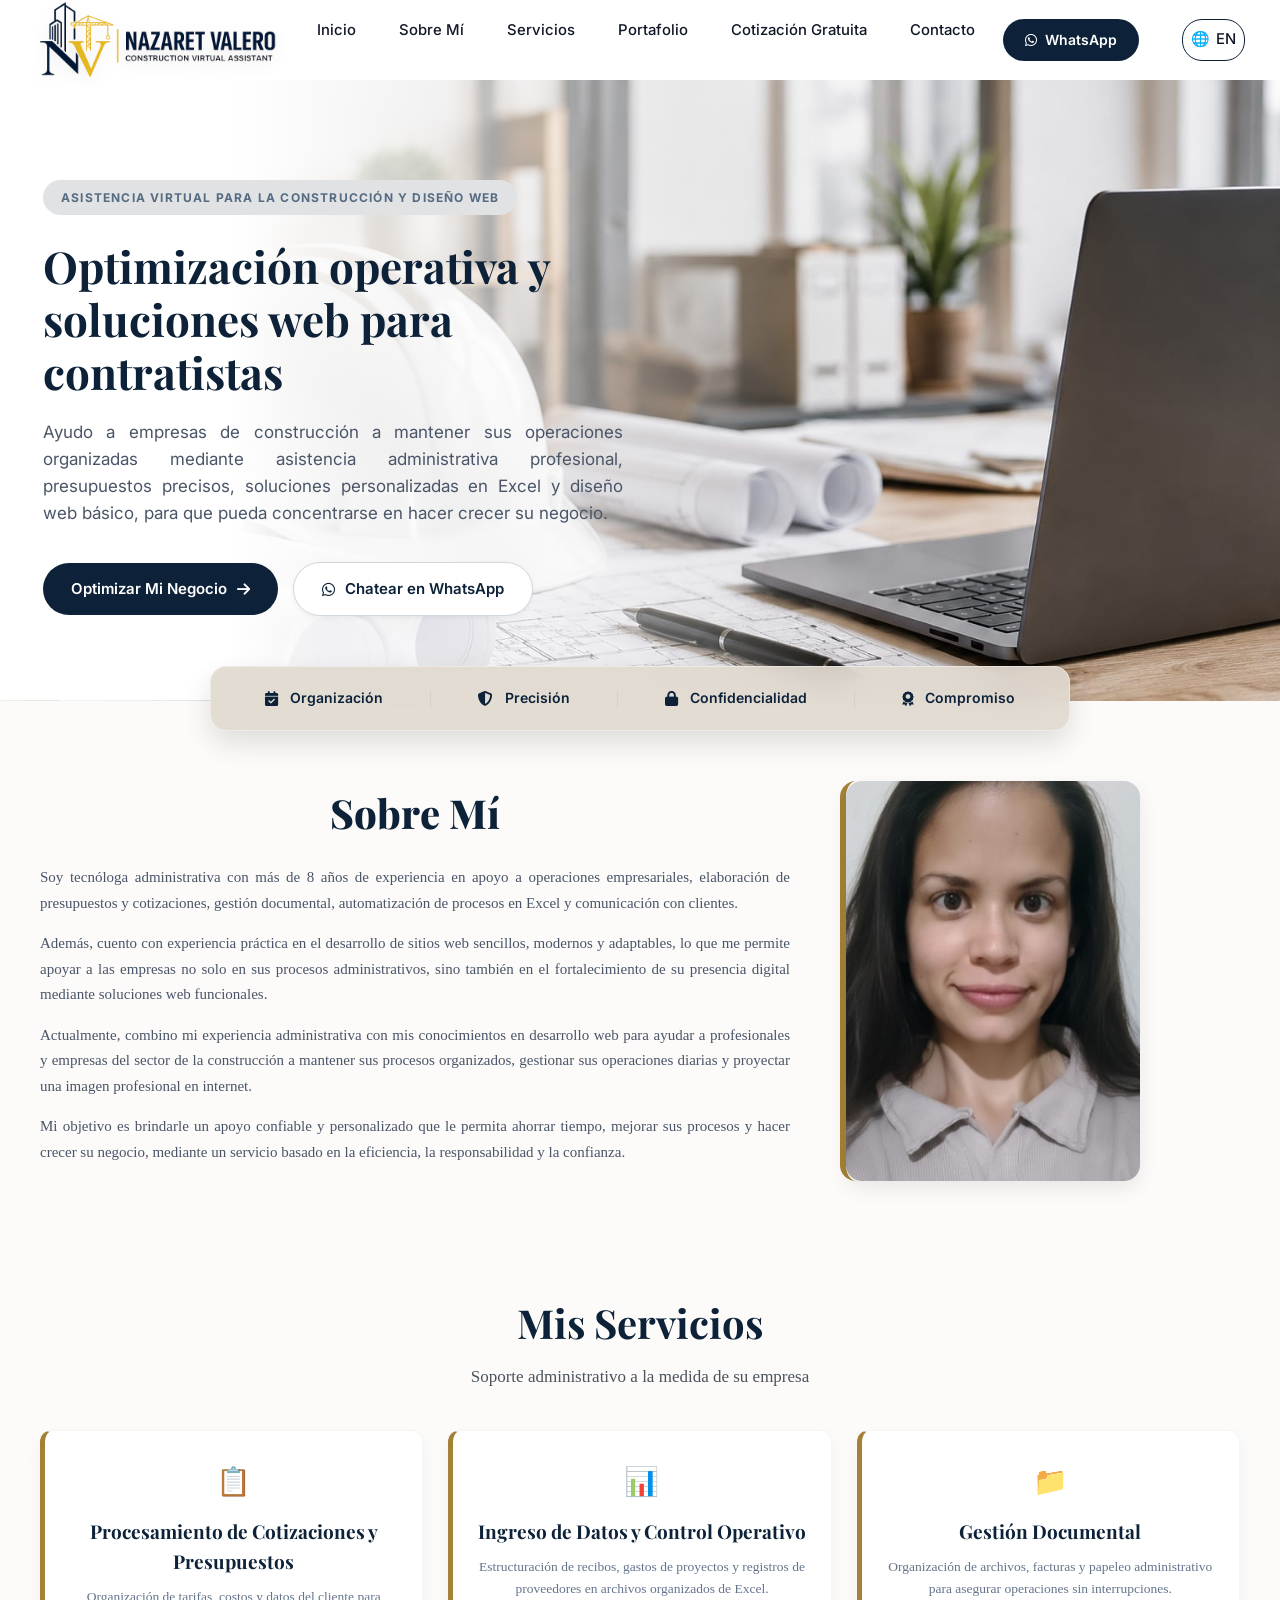
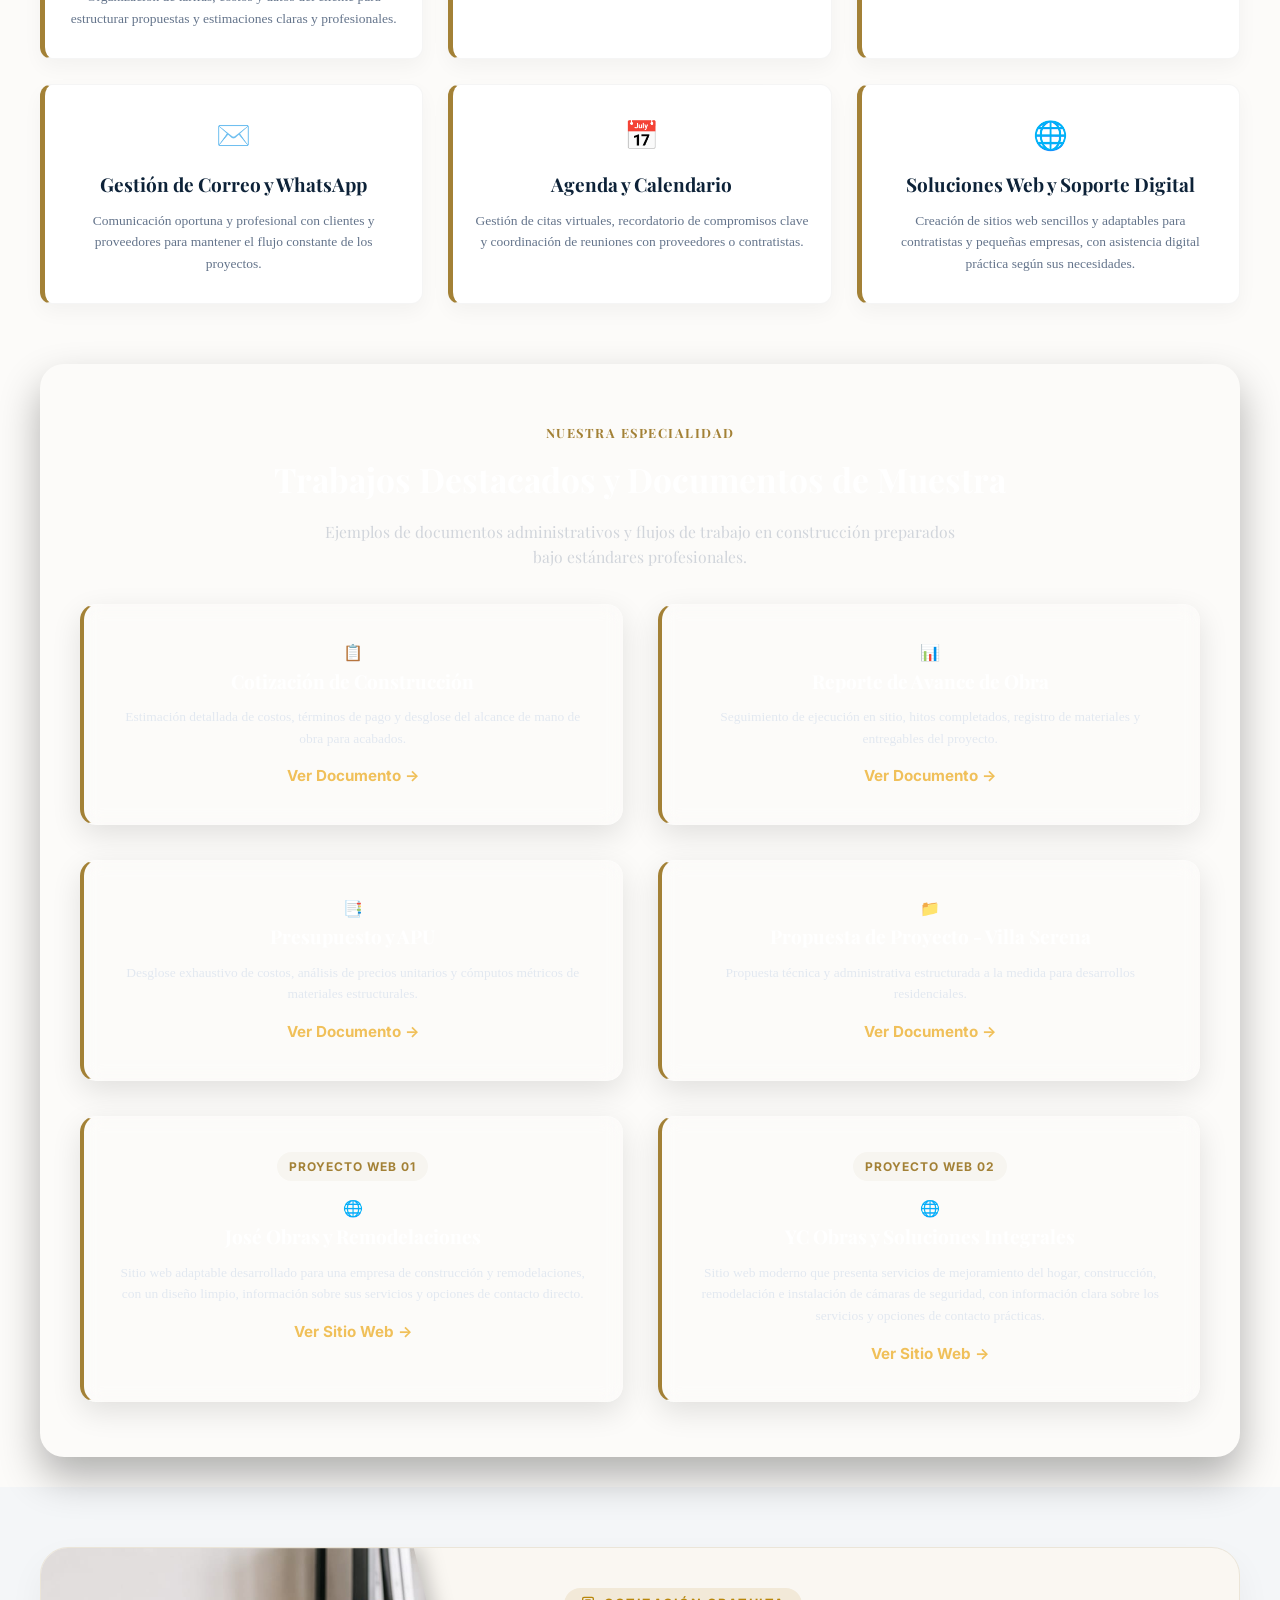
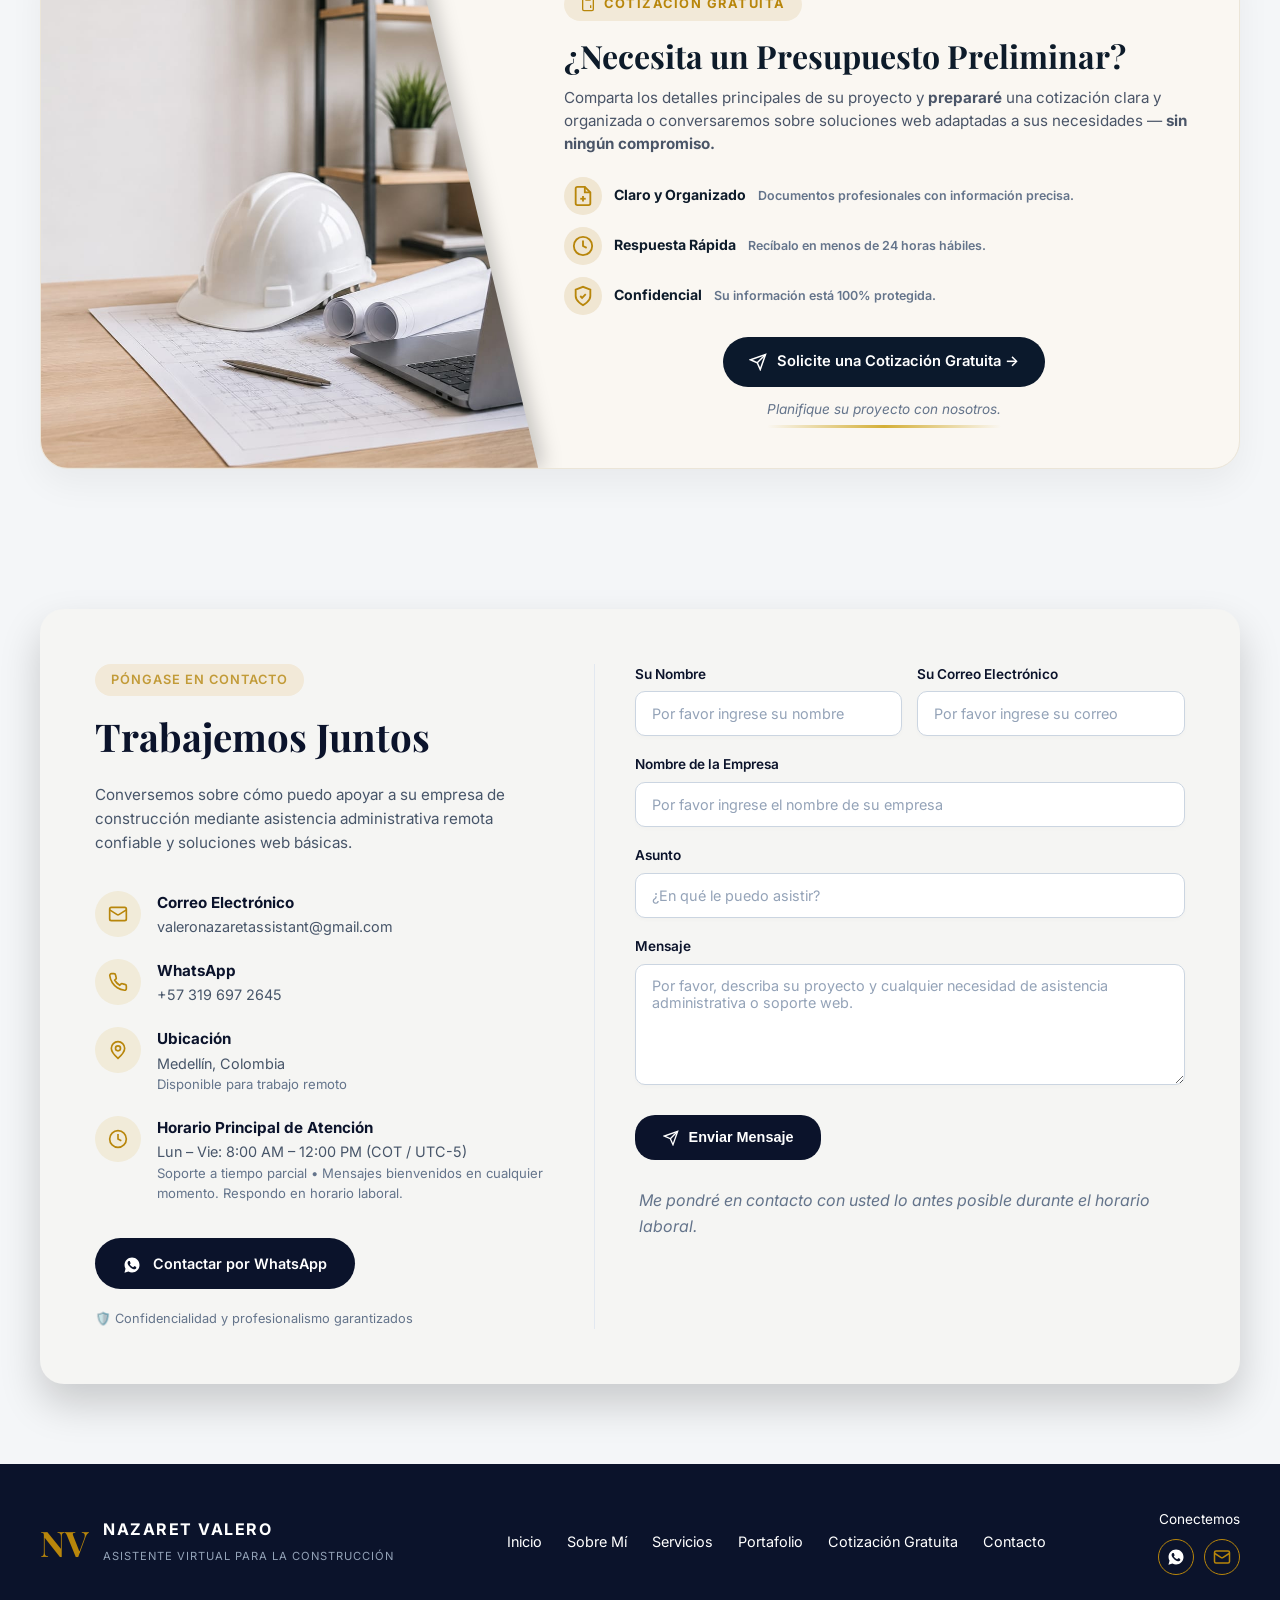
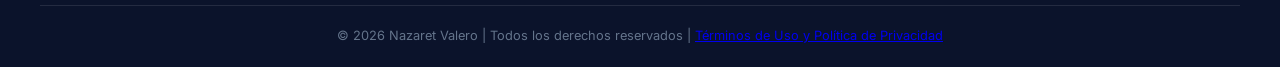
<file: Nazaretes-index.html>
<!DOCTYPE html>
<html lang="es">
<head>
    <meta charset="UTF-8">
    <meta name="viewport" content="width=device-width, initial-scale=1.0">
    <meta name="google" content="notranslate">
    <title>Nazaret Valero | Asistente Virtual para la Construcción</title>
    <!-- Tipografía Profesional Google Fonts -->
    <link rel="preconnect" href="https://fonts.googleapis.com">
    <link rel="preconnect" href="https://fonts.gstatic.com" crossorigin>
    <link href="https://fonts.googleapis.com/css2?family=Inter:wght@400;500;600;700&family=Playfair+Display:wght@600;700&display=swap" rel="stylesheet">
    
    <!-- CONEXIÓN CON EL CSS -->
    <link rel="stylesheet" href="Nazaret-styles.css">
    <link rel="stylesheet" href="https://cdnjs.cloudflare.com/ajax/libs/font-awesome/6.4.0/css/all.min.css">
</head>
<body>

<!-- 1. BARRA DE NAVEGACIÓN SUPERIOR -->
<header class="main-header">
  <div class="nav-container">
    
    <div class="logo-area">
      <img src="imagenes.img/logo.jpeg" alt="Nazaret Valero Logo" class="logo">
    </div>

    <!-- Botón hamburguesa -->
    <button class="menu-toggle" id="menu-toggle" onclick="toggleMenu()" aria-label="Abrir menú">
      <i class="fas fa-bars"></i>
    </button>

    <!-- Menú desplegable -->
    <nav class="nav-links" id="nav-links">
      <a href="#hero" onclick="closeMenu()">Inicio</a>
      <a href="#about" onclick="closeMenu()">Sobre Mí</a>
      <a href="#services" onclick="closeMenu()">Servicios</a>
      <a href="#portfolio" onclick="closeMenu()">Portafolio</a>
      <a href="#free-estimate" onclick="closeMenu()">Cotización Gratuita</a>
      <a href="#contact" onclick="closeMenu()">Contacto</a>

      <!-- Botones de acción integrados -->
      <a href="https://wa.me/573196972645" target="_blank" class="whatsapp-btn">
        <i class="fab fa-whatsapp"></i> WhatsApp
      </a>

      <!-- Enlace para regresar a la versión en Inglés -->
      <a href="index.html" class="lang-btn">
  🌐  <span id="lang-text">EN</span>
      </a>
    </nav>

  </div>
</header>

<!-- 2. SECCIÓN HERO -->
<section id="hero" class="hero-section">
    <div class="hero-container">
        <div class="hero-content">
            <!-- Píldora destacada -->
            <div class="hero-badge-pill">ASISTENCIA VIRTUAL PARA LA CONSTRUCCIÓN Y DISEÑO WEB</div>
            
            <h1>Optimización operativa y soluciones web para contratistas</h1>
            
            <p>Ayudo a empresas de construcción a mantener sus operaciones organizadas mediante asistencia administrativa profesional, presupuestos precisos, soluciones personalizadas en Excel y diseño web básico, para que pueda concentrarse en hacer crecer su negocio.</p>
            
            <div class="hero-actions">
                <a href="#contact" class="btn-primary">
                    Optimizar Mi Negocio <i class="fas fa-arrow-right"></i>
                </a>
                <a href="https://wa.me/573196972645" target="_blank" class="btn-secondary">
                    <i class="fab fa-whatsapp"></i> Chatear en WhatsApp
                </a>
            </div>
        </div>

        <!-- CINTA FLOTANTE DE CARACTERÍSTICAS -->
        <div class="features-bar-wrapper">
            <div class="features-bar">
                <div class="feature-item">
                    <i class="fas fa-calendar-check"></i>
                    <span>Organización</span>
                </div>
                <div class="feature-divider"></div>
                
                <div class="feature-item">
                    <i class="fas fa-shield-alt"></i>
                    <span>Precisión</span>
                </div>
                <div class="feature-divider"></div>
                
                <div class="feature-item">
                    <i class="fas fa-lock"></i>
                    <span>Confidencialidad</span>
                </div>
                <div class="feature-divider"></div>
                
                <div class="feature-item">
                    <i class="fas fa-award"></i>
                    <span>Compromiso</span>
                </div>
            </div>
        </div>

    </div>
</section>

<!-- 3. SECCIÓN SOBRE MÍ -->
<section id="about" class="about-section">
    <div class="about-container">
        
        <!-- Columna Izquierda: Texto directo -->
        <div class="about-content">
            <h2>Sobre Mí</h2>
            <p>Soy tecnóloga administrativa con más de 8 años de experiencia en apoyo a operaciones empresariales, elaboración de presupuestos y cotizaciones, gestión documental, automatización de procesos en Excel y comunicación con clientes.</p>

            <p>Además, cuento con experiencia práctica en el desarrollo de sitios web sencillos, modernos y adaptables, lo que me permite apoyar a las empresas no solo en sus procesos administrativos, sino también en el fortalecimiento de su presencia digital mediante soluciones web funcionales.</p>

            <p>Actualmente, combino mi experiencia administrativa con mis conocimientos en desarrollo web para ayudar a profesionales y empresas del sector de la construcción a mantener sus procesos organizados, gestionar sus operaciones diarias y proyectar una imagen profesional en internet.</p>

            <p>Mi objetivo es brindarle un apoyo confiable y personalizado que le permita ahorrar tiempo, mejorar sus procesos y hacer crecer su negocio, mediante un servicio basado en la eficiencia, la responsabilidad y la confianza.</p>
        </div>

        <!-- Columna Derecha: Foto -->
        <div class="about-image-wrapper">
            <div class="about-photo-card">
                <img src="imagenes.img/naza.jpg" alt="Nazaret Valero" class="about-photo">
            </div>
        </div>
    </div>
</section>

<!-- 4. SECCIÓN SERVICIOS -->
<section id="services" class="services-section">
    
    <h2 class="services-title">Mis Servicios</h2>
    <p class="services-subtitle">Soporte administrativo a la medida de su empresa</p>

    <div class="services-container">

        <!-- 1. Cotizaciones -->
        <div class="service-card">
            <div class="service-icon">📋</div>
            <h3>Procesamiento de Cotizaciones y Presupuestos</h3>
            <p>Organización de tarifas, costos y datos del cliente para estructurar propuestas y estimaciones claras y profesionales.</p>
        </div>

        <!-- 2. Excel / Datos -->
        <div class="service-card">
            <div class="service-icon">📊</div>
            <h3>Ingreso de Datos y Control Operativo</h3>
            <p>Estructuración de recibos, gastos de proyectos y registros de proveedores en archivos organizados de Excel.</p>
        </div>

        <!-- 3. Gestión Documental -->
        <div class="service-card">
            <div class="service-icon">📁</div>
            <h3>Gestión Documental</h3>
            <p>Organización de archivos, facturas y papeleo administrativo para asegurar operaciones sin interrupciones.</p>
        </div>

        <!-- 4. Correo y WhatsApp -->
        <div class="service-card">
            <div class="service-icon">✉️</div>
            <h3>Gestión de Correo y WhatsApp</h3>
            <p>Comunicación oportuna y profesional con clientes y proveedores para mantener el flujo constante de los proyectos.</p>
        </div>

        <!-- 5. Calendario -->
        <div class="service-card">
            <div class="service-icon">📅</div>
            <h3>Agenda y Calendario</h3>
            <p>Gestión de citas virtuales, recordatorio de compromisos clave y coordinación de reuniones con proveedores o contratistas.</p>
        </div>

        <!-- 6. Web & Soporte -->
        <div class="service-card">
            <div class="service-icon">🌐</div>
            <h3>Soluciones Web y Soporte Digital</h3>
            <p>Creación de sitios web sencillos y adaptables para contratistas y pequeñas empresas, con asistencia digital práctica según sus necesidades.</p>
        </div>

    </div>
</section>

<!-- 5. PORTAFOLIO -->
<section id="portfolio" class="services-section bg-white">
  <div class="container">
    
    <div class="portfolio-hero-card">
      
      <div class="portfolio-hero-header">
        <span class="portfolio-tag">NUESTRA ESPECIALIDAD</span>
        <h2 class="portfolio-hero-title">Trabajos Destacados y Documentos de Muestra</h2>
        <p class="portfolio-hero-subtitle">
          Ejemplos de documentos administrativos y flujos de trabajo en construcción preparados bajo estándares profesionales.
        </p>
      </div>

      <!-- Cuadrícula de documentos -->
      <div class="services-grid portfolio-2x2">
        
        <div class="service-card dark-card">
          <div class="card-icon">📋</div>
          <h3>Cotización de Construcción</h3>
          <p>Estimación detallada de costos, términos de pago y desglose del alcance de mano de obra para acabados.</p>
          <a href="documentos.docs/spanish.docs/CotizaciónAustinTX.pdf" target="_blank" class="portfolio-btn">Ver Documento &rarr;</a>
        </div>

        <div class="service-card dark-card">
          <div class="card-icon">📊</div>
          <h3>Reporte de Avance de Obra</h3>
          <p>Seguimiento de ejecución en sitio, hitos completados, registro de materiales y entregables del proyecto.</p>
          <a href="documentos.docs/spanish.docs/Informe de obra.pdf" target="_blank" class="portfolio-btn">Ver Documento &rarr;</a>
        </div>

        <div class="service-card dark-card">
          <div class="card-icon">📑</div>
          <h3>Presupuesto y APU</h3>
          <p>Desglose exhaustivo de costos, análisis de precios unitarios y cómputos métricos de materiales estructurales.</p>
          <a href="documentos.docs/spanish.docs/LICITACIÓNSRESMRJOBS.pdf" target="_blank" class="portfolio-btn">Ver Documento &rarr;</a>
        </div>

        <div class="service-card dark-card">
          <div class="card-icon">📁</div>
          <h3>Propuesta de Proyecto - Villa Serena</h3>
          <p>Propuesta técnica y administrativa estructurada a la medida para desarrollos residenciales.</p>
          <a href="documentos.docs/spanish.docs/Propuesta Villa Serena.pdf" target="_blank" class="portfolio-btn">Ver Documento &rarr;</a>
        </div>

      <!-- Tarjeta 5 -->
      <!-- Proyecto Web 1: Contratista 1 -->
        <div class="service-card dark-card">
          <div class="featured-badge">PROYECTO WEB 01</div>
          <div class="card-icon">🌐</div>
          <h3>José Obras y Remodelaciones</h3>
          <p>Sitio web adaptable desarrollado para una empresa de construcción y remodelaciones, con un diseño limpio, información sobre sus servicios y opciones de contacto directo.</p>
          <a href="https://terazan22-dot.github.io/Proyecto-Jose-Obras-y-Remodelaciones/" target="_blank" class="portfolio-btn">Ver Sitio Web &rarr;</a>
      </div>
      <!-- Tarjeta 6 -->
      <!-- Proyecto Web 2: Contratista 2 -->
        <div class="service-card dark-card">
          <div class="featured-badge">PROYECTO WEB 02</div>
          <div class="card-icon">🌐</div>
          <h3>YC Obras y Soluciones Integrales</h3>
          <p>Sitio web moderno que presenta servicios de mejoramiento del hogar, construcción, remodelación e instalación de cámaras de seguridad, con información clara sobre los servicios y opciones de contacto prácticas.</p>
          <a href="https://terazan22-dot.github.io/YC-Soluciones-Integrales/" target="_blank" class="portfolio-btn">Ver Sitio Web &rarr;</a>
      </div>

    </div>

  </div>
</section>

<!-- 6. SECCIÓN COTIZACIÓN GRATUITA -->
<section id="free-estimate" class="estimate-section">
  <div class="estimate-card">
    
    <div class="estimate-image-wrapper">
      <div class="gold-border"></div>
      <div class="estimate-image-side"></div>
    </div>

    <div class="estimate-text-side">
      <div class="badge-estimate">
        <svg width="16" height="16" viewBox="0 0 24 24" fill="none" stroke="currentColor" stroke-width="2">
          <rect x="4" y="2" width="16" height="20" rx="2"></rect>
          <line x1="8" y1="6" x2="16" y2="6"></line>
          <line x1="16" y1="14" x2="16" y2="18"></line>
          <path d="M8 10h.01M12 10h.01M16 10h.01M8 14h.01M12 14h.01M8 18h.01M12 18h.01"></path>
        </svg>
        COTIZACIÓN GRATUITA
      </div>

      <h2 class="estimate-title">¿Necesita un Presupuesto Preliminar?</h2>
      
      <p class="estimate-desc">
        Comparta los detalles principales de su proyecto y <strong>prepararé</strong> 
        una cotización clara y organizada o conversaremos sobre soluciones web adaptadas a sus necesidades — 
        <strong>sin ningún compromiso.</strong>
      </p>

      <div class="estimate-features">
        <div class="feature-item">
          <div class="feature-icon">
            <svg width="22" height="22" viewBox="0 0 24 24" fill="none" stroke="#b8860b" stroke-width="2">
              <path d="M14 2H6a2 2 0 0 0-2 2v16a2 2 0 0 0 2 2h12a2 2 0 0 0 2-2V8z"></path>
              <polyline points="14 2 14 8 20 8"></polyline>
              <line x1="12" y1="18" x2="12" y2="12"></line>
              <path d="M9 15h6"></path>
            </svg>
          </div>
          <h3>Claro y Organizado</h3>
          <p>Documentos profesionales con información precisa.</p>
        </div>

        <div class="feature-item">
          <div class="feature-icon">
            <svg width="22" height="22" viewBox="0 0 24 24" fill="none" stroke="#b8860b" stroke-width="2">
              <circle cx="12" cy="12" r="10"></circle>
              <polyline points="12 6 12 12 16 14"></polyline>
            </svg>
          </div>
          <h3>Respuesta Rápida</h3>
          <p>Recíbalo en menos de 24 horas hábiles.</p>
        </div>

        <div class="feature-item">
          <div class="feature-icon">
            <svg width="22" height="22" viewBox="0 0 24 24" fill="none" stroke="#b8860b" stroke-width="2">
              <path d="M12 22s8-4 8-10V5l-8-3-8 3v7c0 6 8 10 8 10z"></path>
              <polyline points="9 12 11 14 15 10"></polyline>
            </svg>
          </div>
          <h3>Confidencial</h3>
          <p>Su información está 100% protegida.</p>
        </div>
      </div>

      <div class="estimate-action-wrapper">
        <a href="#contact" class="btn-estimate">
          <svg width="18" height="18" viewBox="0 0 24 24" fill="none" stroke="currentColor" stroke-width="2">
            <line x1="22" y1="2" x2="11" y2="13"></line>
            <polygon points="22 2 15 22 11 13 2 9 22 2"></polygon>
          </svg>
          Solicite una Cotización Gratuita &rarr;
        </a>

        <div class="footer-tag-container">
          <p class="estimate-footer-tag">Planifique su proyecto con nosotros.</p>
          <div class="gold-brush-line"></div>
        </div>
      </div>
    </div>

  </div>
</section>

<!-- 7. SECCIÓN DE CONTACTO -->
<section class="contact-section" id="contact">
  <div class="contact-card">
    
    <div class="contact-info">
      <span class="contact-tag">PÓNGASE EN CONTACTO</span>
      <h2 class="contact-title">Trabajemos Juntos</h2>
      <p class="contact-desc">
        Conversemos sobre cómo puedo apoyar a su empresa de construcción mediante asistencia administrativa remota confiable y soluciones web básicas.
      </p>

      <div class="info-list">
        <!-- Correo -->
        <div class="info-item">
          <div class="info-icon">
            <svg width="20" height="20" viewBox="0 0 24 24" fill="none" stroke="#b8860b" stroke-width="2"><rect x="2" y="4" width="20" height="16" rx="2"/><path d="m22 7-8.97 5.7a1.94 1.94 0 0 1-2.06 0L2 7"/></svg>
          </div>
          <div>
            <strong>Correo Electrónico</strong>
            <p>valeronazaretassistant@gmail.com</p>
          </div>
        </div>

        <!-- WhatsApp -->
        <div class="info-item">
          <div class="info-icon">
            <svg width="20" height="20" viewBox="0 0 24 24" fill="none" stroke="#b8860b" stroke-width="2"><path d="M22 16.92v3a2 2 0 0 1-2.18 2 19.79 19.79 0 0 1-8.63-3.07 19.5 19.5 0 0 1-6-6 19.79 19.79 0 0 1-3.07-8.67A2 2 0 0 1 4.11 2h3a2 2 0 0 1 2 1.72 12.84 12.84 0 0 0 .7 2.81 2 2 0 0 1-.45 2.11L8.09 9.91a16 16 0 0 0 6 6l1.27-1.27a2 2 0 0 1 2.11-.45 12.84 12.84 0 0 0 2.81.7A2 2 0 0 1 22 16.92z"/></svg>
          </div>
          <div>
            <strong>WhatsApp</strong>
            <p>+57 319 697 2645</p>
          </div>
        </div>

        <!-- Ubicación -->
        <div class="info-item">
          <div class="info-icon">
            <svg width="20" height="20" viewBox="0 0 24 24" fill="none" stroke="#b8860b" stroke-width="2"><path d="M12 2a8 8 0 0 0-8 8c0 5.25 8 12 8 12s8-6.75 8-12a8 8 0 0 0-8-8z"/><circle cx="12" cy="10" r="3"/></svg>
          </div>
          <div>
            <strong>Ubicación</strong>
            <p>Medellín, Colombia<br><span class="sub-text">Disponible para trabajo remoto</span></p>
          </div>
        </div>

        <!-- Horario de Atención -->
        <div class="info-item">
          <div class="info-icon">
            <svg width="20" height="20" viewBox="0 0 24 24" fill="none" stroke="#b8860b" stroke-width="2"><circle cx="12" cy="12" r="10"/><polyline points="12 6 12 12 16 14"/></svg>
          </div>
          <div>
            <strong>Horario Principal de Atención</strong>
            <p>Lun – Vie: 8:00 AM – 12:00 PM (COT / UTC-5)<br>
            <span class="sub-text">Soporte a tiempo parcial • Mensajes bienvenidos en cualquier momento. Respondo en horario laboral.</span></p>
          </div>
        </div>
      </div>

      <a href="https://wa.me/573196972645" target="_blank" class="btn-whatsapp">
        <svg width="18" height="18" viewBox="0 0 24 24" fill="currentColor" style="vertical-align: middle; margin-right: 8px;"><path d="M12.031 2c-5.517 0-9.993 4.476-9.993 9.993 0 1.763.459 3.483 1.332 5.003l-1.417 5.176 5.297-1.389c1.472.802 3.137 1.222 4.781 1.222 5.517 0 9.993-4.476 9.993-9.993s-4.476-9.993-9.993-9.993zm5.834 14.161c-.247.693-1.221 1.282-1.996 1.448-.528.113-1.218.204-3.535-.757-2.966-1.229-4.872-4.248-5.02-4.444-.147-.197-1.201-1.602-1.201-3.056 0-1.454.757-2.17 1.026-2.463.269-.293.588-.366.783-.366.196 0 .392.001.563.01.183.009.429-.069.672.514.247.593.842 2.054.915 2.203.073.149.122.322.024.516-.098.196-.147.319-.293.491-.147.172-.31.385-.443.518-.147.147-.301.307-.129.602.172.295.765 1.263 1.642 2.045 1.129 1.004 2.08 1.315 2.375 1.462.295.147.466.122.638-.073.172-.196.735-.857.931-1.151.196-.295.392-.245.662-.147.269.098 1.716.809 2.01 1.054.295.245.295.589.048 1.282z"/></svg>
        Contactar por WhatsApp
      </a>

      <p class="security-note">
        🛡️ Confidencialidad y profesionalismo garantizados
      </p>
    </div>

    <div class="contact-divider"></div>

    <!-- Formulario de contacto -->
    <div class="contact-form-container">
      <form class="contact-form" action="https://formspree.io/f/xlgqovov" method="POST">
        <div class="form-row">
          <div class="form-group">
            <label>Su Nombre</label>
            <input type="text" name="name" placeholder="Por favor ingrese su nombre" required>
          </div>
          <div class="form-group">
            <label>Su Correo Electrónico</label>
            <input type="email" name="email" placeholder="Por favor ingrese su correo" required>
          </div>
        </div>

        <div class="form-group">
          <label>Nombre de la Empresa</label>
          <input type="text" name="company" placeholder="Por favor ingrese el nombre de su empresa">
        </div>

        <div class="form-group">
          <label>Asunto</label>
          <input type="text" name="subject" placeholder="¿En qué le puedo asistir?">
        </div>

        <div class="form-group">
          <label>Mensaje</label>
          <textarea name="message" rows="5" placeholder="Por favor, describa su proyecto y cualquier necesidad de asistencia administrativa o soporte web."></textarea>
        </div>

        <button type="submit" class="btn-send">
          <svg width="16" height="16" viewBox="0 0 24 24" fill="none" stroke="currentColor" stroke-width="2" style="vertical-align: middle; margin-right: 6px;"><line x1="22" y1="2" x2="11" y2="13"/><polygon points="22 2 15 22 11 13 2 9 22 2"/></svg>
          Enviar Mensaje
        </button>

        <p class="form-note">
          Me pondré en contacto con usted lo antes posible durante el horario laboral.
        </p>

      </form>
    </div>

  </div>
</section>

<!-- 8. PIE DE PÁGINA (FOOTER) -->
<footer class="main-footer">
  <div class="footer-container">
    
    <div class="footer-brand">
     <span class="brand-monogram notranslate" translate="no">NV</span>
      <div class="brand-text">
        <h3>NAZARET VALERO</h3>
        <span>ASISTENTE VIRTUAL PARA LA CONSTRUCCIÓN</span>
      </div>
    </div>


    <!-- Links de Navegación -->
    <ul class="footer-nav">
      <li><a href="#hero">Inicio</a></li>
      <li><a href="#about">Sobre Mí</a></li>
      <li><a href="#services">Servicios</a></li>
      <li><a href="#portfolio">Portafolio</a></li>
      <li><a href="#free-estimate">Cotización Gratuita</a></li>
      <li><a href="#contact">Contacto</a></li>
    </ul>

       <!-- Contacto Directo: WhatsApp y Email (Iconos Circulares) -->
    <div class="footer-social">
      <span>Conectemos</span>
      <div class="social-icons">
        <!-- Icono WhatsApp Circular -->
        <a href="https://wa.me/573196972645" target="_blank" title="WhatsApp" class="btn-footer-circle btn-wa-circle">
          <svg width="18" height="18" viewBox="0 0 24 24" fill="#ffffff"><path d="M12.031 2c-5.517 0-9.993 4.476-9.993 9.993 0 1.763.459 3.483 1.332 5.003l-1.417 5.176 5.297-1.389c1.472.802 3.137 1.222 4.781 1.222 5.517 0 9.993-4.476 9.993-9.993s-4.476-9.993-9.993-9.993zm5.834 14.161c-.247.693-1.221 1.282-1.996 1.448-.528.113-1.218.204-3.535-.757-2.966-1.229-4.872-4.248-5.02-4.444-.147-.197-1.201-1.602-1.201-3.056 0-1.454.757-2.17 1.026-2.463.269-.293.588-.366.783-.366.196 0 .392.001.563.01.183.009.429-.069.672.514.247.593.842 2.054.915 2.203.073.149.122.322.024.516-.098.196-.147.319-.293.491-.147.172-.31.385-.443.518-.147.147-.301.307-.129.602.172.295.765 1.263 1.642 2.045 1.129 1.004 2.08 1.315 2.375 1.462.295.147.466.122.638-.073.172-.196.735-.857.931-1.151.196-.295.392-.245.662-.147.269.098 1.716.809 2.01 1.054.295.245.295.589.048 1.282z"/></svg>
        </a>
        
        <!-- Icono Email Circular con enlace directo -->
    <!-- Abre directamente la pantalla de redacción de Gmail -->
<a href="https://mail.google.com/mail/?view=cm&fs=1&to=valeronazaretassistant@gmail.com" target="_blank" title="Email" class="btn-footer-circle">
  <svg width="18" height="18" viewBox="0 0 24 24" fill="none" stroke="#b8860b" stroke-width="2">
    <rect x="2" y="4" width="20" height="16" rx="2"/>
    <path d="m22 7-8.97 5.7a1.94 1.94 0 0 1-2.06 0L2 7"/>
  </svg>
</a>
      </div>
    </div>

  </div>
  
  <div class="footer-bottom">
    <p>© 2026 Nazaret Valero | Todos los derechos reservados | <a href="legal-es.html" class="legal-link">Términos de Uso y Política de Privacidad</a></p>
  </div>

</footer>
    <!-- CONEXIÓN CON EL JAVASCRIPT -->
    <script src="Nazaret-script.js"></script>
</body>
</html>
</file>
<file: Nazaret-styles.css>
/* ==========================================================================
   NAZARET VALERO - ARCHIVO CSS COMPLETAMENTE NUEVO (CORREGIDO)
   ========================================================================== */

*, *::before, *::after {
    box-sizing: border-box;
    margin: 0;
    padding: 0;
}

html {
    scroll-behavior: smooth;
}

body {
    font-family: 'Inter', sans-serif;
    background-color: #ffffff;
    color: #1e293b;
    line-height: 1.6;
}

/* 1. Barra superior con altura fija */
.main-header {
    position: sticky;
    top: 0;
    z-index: 1000;
    padding: 0;
    height: 80px; /* Fijamos la altura de la barra para que no crezca */
    background-color: #ffffff; /* Ajusta al color de tu cabecera */
}

/* 2. Contenedor que mantiene todo alineado */
.nav-container {
    max-width: 1270px;
    margin: 0 auto;
    padding: 0 20px;
    height: 100%;
    display: flex;
    justify-content: space-between;
    align-items: center;
    position: relative; /* Mantiene la referencia para el logo */
}

/* 3. Área del logo liberada del tamaño de la barra */
.logo-area {
    position: absolute; /* ¡Clave! Lo saca del flujo para que no altere el alto de la barra */
    left: 0px;
    top: 60%;
    transform: translateY(-50%); /* Centra el logo perfectamente con respecto a la barra */
    z-index: 1001;
}

/* 4. Tu logo con el tamaño grande que necesitas */
.logo {
    height: 200px; /* Aquí le das el tamaño grande que quieras para que se lean perfecto las letras */
    width: auto;
    display: block;
    filter: drop-shadow(0px 4px 8px rgba(0, 0, 0, 0.08)); /* Sombra suave para que resalte si sobresale */
}

/* 5. Asegurar que los enlaces sigan a la derecha sin moverse */
.nav-links {
    margin-left: auto; /* Empuja el menú a la derecha */
    display: flex;
    gap: 3px;
    list-style: none;
}

.nav-links a {
    color: #111827 !important;
    text-decoration: none;
    font-weight: 500;
    font-size: 0.93rem;
    margin-left: 30px;
    margin-right: 10px;
    transition: color 0.3s ease;
}

.nav-links a:hover {
    color: #a38136 !important; /* Naranja Óxido */
}

/* Estilo principal del botón de WhatsApp */
.nav-links a.whatsapp-btn {
    display: inline-flex;
    align-items: center;
    gap: 8px;
    background-color: #0d2238; /* Azul oscuro */
    color: #ffffff !important; /* El !important asegura que las letras sean BLANCAS */
    padding: 10px 22px;
    border-radius: 50px;
    text-decoration: none;
    font-weight: 600;
    font-size: 14px;
    transition: all 0.3s ease;
    margin-left: 15px;
}

/* Forzar que el icono de Font Awesome también sea blanco */
.nav-links a.whatsapp-btn i {
    color: #ffffff !important;
    font-size: 14px;
}

/* Efecto al pasar el cursor por encima (Hover) */
.nav-links a.whatsapp-btn:hover {
    background-color: #1a365d;
    color: #a38136 !important;
}
/* Tamaño del icono de WhatsApp */
.whatsapp-btn i {
    font-size: 14px;
}

.lang-btn {
  background: transparent;
  border: 1px solid #0d2238;
  color: #0d2238;
  padding: 6px 8px;
  border-radius: 20px;
  cursor: pointer;
  font-weight: 600;
  font-size: 14px;
  display: inline-flex;
  align-items: center;
  gap: 6px;
  transition: all 0.3s ease;
}

.lang-btn:hover {
  background: #0d2238;
  color: #ffffff;
}

/* ======================================================
   SOLO PARA CELULARES (No altera nada en computadora)
   ====================================================== */
@media screen and (max-width: 1140px) {
  /* 1. Permite que el encabezado se ajuste en pantalla pequeña */
  html body .header,
  html body .main-header {
    height: auto !important;
    min-height: 0;
    padding: 0;
    margin: 0;
  }
/* =======================================================
   LOGO GIGANTE E IMPONENTE CON CERO ESPACIO BLANCO
   ======================================================= */
@media screen and (max-width: 1140px) {

  /* 1. Contenedor general en columna, apretadísimo */
  html body .nav-container {
    display: flex !important;
    flex-direction: column !important;
    align-items: center !important;
    justify-content: space-between !important;
    padding: 0 15px 0 0;
    height: auto !important;
    min-height: 0 !important;
    width: 100% !important;
    box-sizing: border-box !important;
  }

  /* 2. Caja contenedora del logo que ACTÚA COMO MÁSCARA de recorte */
  html body .logo-area {
    position: static !important;
    transform: none !important;
    margin: 30px !important;
    padding: 0 !important;
    display: flex !important;
    justify-content: center !important;
    align-items: center !important;
    max-height: 65px !important;  /* <- AQUÍ LIMITAMOS EL ALTO VISIBLE DE LA BARRA (puedes probar entre 55px y 70px) */
    overflow: hidden !important;    /* Esto corta y oculta mágicamente todo el aire blanco de arriba y abajo */
  }

  /* 3. El logo a tus requeridos 250px (o el tamaño enorme que buscabas) */
  html body img.logo,
  html body .logo-area img,
  html body .logo {
    width: auto !important;   
    max-width: 100%;
    height: 220px !important;
    display: block !important;
    margin: -15px 0 -10px 0px !important;   /* <- ESTO MUEVE LA IMAGEN HACIA ARRIBA/ABAJO para centrar solo el texto y la grúa */
  }

  /* 4. Botón de menú hamburguesa pegadito abajo */
  html body .menu-toggle,
  html body .hamburger,
  html body button {
    margin: -10px 0 0 0 !important;
    align-self: center;
  }

  /* 1. Mueve la foto hacia la derecha para que la laptop no toque el texto */
  html body .hero-section {
    background-image: linear-gradient(
      to bottom,
      rgba(255, 255, 255, 0.95) 0%,
      rgba(255, 255, 255, 0.90) 65%,
      rgba(255, 255, 255, 0.02) 100%
    ), url('imagenes.img/casco.jpeg') !important;
    background-position: 85% center !important; /* Empuja la laptop hacia la derecha fuera del texto */
    background-size: cover !important;
  }
}
/* =======================================================
   DISEÑO MÓVIL: Logo arriba imponente + Menú abajo
   ======================================================= */

  /* 5. Organiza los enlaces en celular sin que se monten */
  .nav-links {
    margin-left: 0 !important;
    justify-content: center;
    width: 100%;
    flex-wrap: wrap;
    gap: 8px 10px;
  }

  .nav-links a {
    font-size: 11px !important;
  }

  .nav-links a.whatsapp-btn {
    margin-left: 0 !important;
    padding: 6px 14px !important;
    font-size: 12px !important;
  }

  .lang-btn {
    padding: 5px 10px !important;
    font-size: 12px !important;
  }
}

/* Oculta la barra superior emergente de Google Translate */
.goog-te-banner-frame, .skiptranslate {
  display: none !important;
}
body {
  top: 0px !important;
}

/* ======================================================
   BOTÓN HAMBURGUESA CORPORATIVO
   ====================================================== */
.menu-toggle {
  display: none;
  background: transparent;
  border: 2px solid #0d2238; /* Borde azul marino elegante */
  border-radius: 8px;
  color: #0d2238;           /* Las tres rayitas en azul marino */
  font-size: 20px;
  padding: 6px 12px;
  cursor: pointer;
  transition: all 0.3s ease;
}

.menu-toggle:hover {
  background-color: #0d2238;
  color: #ffffff;           /* Se invierte a fondo azul con rayitas blancas al pasar el cursor */
}

/* ======================================================
   DESPLIEGUE DEL MENÚ MÓVIL
   ====================================================== */
@media (max-width: 992px) {
  .menu-toggle {
    display: block; /* Muestra el botón en pantallas pequeñas */
  }

  /* Fondo Plateado Corporativo elegante con animación */
  .nav-links {
    display: flex !important;
    flex-direction: column;
    align-items: center;
    position: absolute;
    top: 100%;
    left: 0;
    width: 100%;
    
    /* Color Plateado / Gris ejecutivo impecable */
    background-color: #f1f5f9 !important; 
    border-bottom: 3px solid #0d2238;
    box-shadow: 0px 10px 20px rgba(0, 0, 0, 0.12);
    z-index: 1000;
    gap: 15px;
    
    /* Oculto por defecto con animación suave */
    opacity: 0;
    visibility: hidden;
    transform: translateY(-10px);
    max-height: 0;
    overflow: hidden;
    transition: all 0.35s ease-in-out;
  }

  /* Estado cuando se abre el menú */
  .nav-links.open,
  .nav-links.active {
    opacity: 1;
    visibility: visible;
    transform: translateY(0);
    max-height: 600px;
    padding: 25px 0 30px 0;
  }

  .nav-links a:not(.whatsapp-btn) {
    width: 80%;
    text-align: center;
    padding-bottom: 8px;
    border-bottom: 1px solid rgba(13, 34, 56, 0.06);
  }


  /* Ajuste de margen para que los elementos queden alineados en columna */
  .nav-links a,
  .nav-links .lang-btn {
    margin-left: 0 !important;
    margin-right: 0 !important;
  }
}

/* --- SECCIÓN HERO CON FONDO Y DIFUMINADO --- */
.hero-section {
    position: relative;
    padding: 100px 0;             /* Espaciado amplio arriba y abajo */
    width: 100%;
    
    /* Carga de la imagen de fondo + El degradado difuminado a la izquierda */
    background-image: 
        linear-gradient(to right, 
            #ffffff 18%,          /* Totalmente blanco hasta el 35% a la izquierda para leer bien */
            rgba(255, 255, 255, 0.65) 38%, /* Comienza a transparentarse */
            rgba(255, 255, 255, 0) 68%    /* 100% transparente a la derecha para ver la foto */
        ),
        url('imagenes.img/casco.jpeg'); /* Tu foto del casco */
        
    background-size: cover;       /* Ocupa todo el espacio disponible */
    background-position: center right; /* Alinea la foto a la derecha */
    background-repeat: no-repeat;
}

.hero-container {
    max-width: 1230px;
    margin: 0 auto;
    padding: 0 3px;
}

.hero-content {
    max-width: 580px;            /* Limita el ancho del texto dentro de la zona blanca difuminada */
    text-align: left;
}

/* ESTILO DE LA PÍLDORA (HERO BADGE PILL) */
.hero-badge-pill {
    display: inline-block;
    background-color: #e1e2e4;    /* Fondo suave de la píldora */
    color: #556b82;               /* Color del texto */
    padding: 8px 18px;            /* Relleno interno */
    border-radius: 30px;          /* Forma de cápsula/píldora */
    font-size: 12px;
    font-weight: 700;
    letter-spacing: 1.2px;
    text-transform: uppercase;
    margin-bottom: 25px;
}

.hero-content h1 {
    font-size: 44px;
    line-height: 1.2;
    color: #0d2238;
    font-family: 'Playfair Display', serif, Georgia;
    margin-bottom: 20px;
}

.hero-content p {
    font-size: 17px;
    color: #4a5568;
    line-height: 1.6;
    margin-bottom: 35px;
    text-align: justify;
    text-justify: inter-word;
    hyphens: none;
    -webkit-hyphens: none;
}

@media screen and (max-width: 1140px) {

  /* 5. Párrafo descriptivo: contenedor más estrecho + legibilidad sobre la laptop */
  html body .hero-content p,
  html body .hero h1,
  html body .hero p,
  html body .hero-description {
    width: 95% !important;
    max-width: 100%;
    padding: 0 -30px;
    margin-left: auto !important;
    margin-right: auto !important;
    text-shadow: 0px 0px 8px rgba(255, 255, 255, 0.9) !important;
  }

  /* 1. Centra la etiqueta de "ASISTENTE VIRTUAL..." */
  html body .hero-content h1,
  html body .hero-content,
  html body .tag {
    margin-left: auto !important;
    margin-right: auto !important;
    text-align: center !important;
  }

  /* 2. Centra el título principal */
  html body .hero h1,
  html body .hero-title {
    text-align: center !important;
  }

  /* 3. Centra los botones de llamado a la acción */
  html body .hero-actions {
    display: flex !important;
    flex-direction: column !important; /* Los apila para que se adapten mejor al celular */
    align-items: center !important;
    justify-content: center !important;
    width: 100% !important;

  }
}


/* BOTONES */
.hero-actions {
    display: flex;
    gap: 15px;
    align-items: center;
}

/* --- ESTILO BASE DEL MENÚ FLOTANTE --- */

.features-bar-wrapper {
    max-width: 900px;
    margin: 0 auto;
    padding: 0 20px;
    position: relative;
    z-index: 30;            /* Asegura que quede POR ENCIMA de la foto y de About Me */
    margin-top: 50px;
    margin-bottom: -130px;   /* <--- ESTE VALOR LA HACE BAJAR. Si la quieres aún más abajo, pon -85px */
}


.features-bar {
    /* Tono grisáceo/beige con más fuerza y opacidad */
    background: rgba(225, 218, 208, 0.92); 
    
    /* Mantiene el desenfoque suave para el toque profesional */
    backdrop-filter: blur(12px);
    -webkit-backdrop-filter: blur(12px);
    
    border-radius: 16px;
    padding: 20px 30px;
    display: flex;
    align-items: center;
    justify-content: space-around;
    
    /* Borde sutil para darle contraste */
    border: 1px solid rgba(255, 255, 255, 0.4);
    
    /* Sombra con más cuerpo para que resalte sobre el fondo */
    box-shadow: 0 12px 28px rgba(0, 0, 0, 0.12);
}

.feature-item {
    display: flex;
    align-items: center;
    gap: 8px;
    color: #0d2238; /* Azul oscuro legible */
    font-weight: 600;
    font-size: 14px;
    white-space: nowrap;
}

.feature-item i {
    font-size: 15px;
    color: #0d2238;
}

.feature-divider {
    width: 1px;
    height: 18px;
    background-color: #d8d0c5; /* Divisor en tono crema más oscuro */
}


/* ===================================================
   CÓDIGO RESPONSIVE ÚNICAMENTE (@media)
   =================================================== */

/* Laptops pequeñas y Tablets horizontales */
@media (max-width: 902px) {
  .features-bar {
    padding: 14px 15px;
  }

  .feature-item {
    font-size: 12px;
    gap: 6px;
  }
}

/* Pantallas de celular y Tablets verticales */
@media (max-width: 768px) {
  .features-bar-wrapper {
    margin-bottom: -100px;
  }

  .features-bar {
    flex-wrap: wrap; /* Acomoda las píldoras en 2 filas */
    gap: 8px;
    justify-content: center;
    padding: 12px;
    background-color: #f5f0eb;
  }

  .feature-divider {
    display: none; /* Oculta las líneas verticales en móvil */
  }

  .feature-item {
    flex: 1 1 calc(50% - 10px); /* Hace que cada píldora mida exactamente la mitad del espacio */
    box-sizing: border-box;
    justify-content: center;
    background-color: #ffffff; /* Píldoras blancas internas para móvil */
    padding: 8px 4px;          /* Menos relleno a los lados para que quepa la palabra larga */
    border-radius: 25px;
    font-size: 11px;           /* Letra ligeramente más ajustada para que "Confidencialidad" entre perfecta */
    white-space: nowrap;       /* Fuerza a que el texto no se rompa */
    box-shadow: 0 2px 5px rgba(0,0,0,0.04);
  }
}


.btn-primary {
    background-color: #0d2238;
    color: #ffffff !important;
    padding: 14px 28px;
    border-radius: 30px;
    text-decoration: none;
    font-weight: 600;
    font-size: 15px;
    display: inline-flex;
    align-items: center;
    gap: 10px;
    transition: all 0.3s ease;
}

.btn-primary:hover {
    background-color: #1a365d;
}

.btn-secondary {
    background-color: #ffffff;
    color: #0d2238 !important;
    border: 1px solid #d0d7de;
    padding: 14px 28px;
    border-radius: 30px;
    text-decoration: none;
    font-weight: 600;
    font-size: 15px;
    display: inline-flex;
    align-items: center;
    gap: 10px;
    box-shadow: 0 2px 5px rgba(0,0,0,0.05);
    transition: all 0.3s ease;
}

.btn-secondary:hover {
    background-color: #f8fafc;
}

/* --- SECCIÓN ABOUT ME --- */
.about-section {
    padding: 80px 20px;
    background-color: #fcfbf9; /* Fondo suave de la página */
}

.about-container {
    max-width: 1450px;
    width: 95%;
    margin: 0 auto;
    display: flex;
    align-items: center;
    gap: 50px;
}

/* COLUMNA IZQUIERDA: TEXTO */
.about-content {
    flex: 1;
    max-width: 750px;
}

.about-content h2 {
    font-family: 'Playfair Display', Georgia, serif;
    font-size: 40px;
    color: #0d2238;
    margin-bottom: 20px;
    text-align: center;
    font-weight: 800;
}

.about-content p {
    font-family: Georgia, serif;
    font-size: 15px;
    line-height: 1.7;
    color: #4a5568;
    margin-bottom: 15px;
    font-weight: 300; /* <--- Esto le quita el aspecto de negrita pesada */
    text-justify: inter-word;
    max-width: 800px;
    text-align: justify;
}

/* CONTENEDOR DE LA DERECHA */
.about-image-wrapper {
    flex: 0 0 300px; /* Le damos menos espacio proporcional para reducir tamaño */
    display: flex;
    justify-content: center;
    align-items: center;
    width: auto;
}

.about-image-wrapper img {
    width: 340px;
    height: 400px;
    object-fit: cover;
    border-radius: 16px;
}

/* LA TARJETA FLOTANTE (ESTILO MISIÓN/VISIÓN) */
.about-photo-card {
    background-color: transparent;
    padding: 0;
    border-radius: 16px; /* Bordes redondeados suavemente */
    max-width: none; /* <--- TAMAÑO REDUCIDO A LA MITAD */
    width: auto;
    
    /* EL BORDE DORADO A LA IZQUIERDA QUE ME SEÑALASTE */
    border-left: 6px solid #a38136; 
    
    /* Sombra suave e imperceptible para el efecto flotante */
    box-shadow:none;
    border-top: none;
    border-right: none;
    border-bottom: none;
}

/* LA FOTO DENTRO DE LA TARJETA */
.about-photo {
    width: 100%;
    height: auto;
    border-radius: 12px;
    display: block;
    object-fit: cover;
    box-shadow: 0 8px 20px rgba(0, 0, 0, 0.08);
}

/* RESPONSIVE MÓVIL */
@media (max-width: 868px) {
    .about-container {
        flex-direction: column-reverse;
        gap: 30px;
    }
}

@media (max-width: 768px) {
    .about-image-wrapper {
        max-width: 290px;
        margin: 0 auto;
    }

    .about-image-wrapper img {
        height: 360px;
    }
}

/* ==========================================
   SECCIÓN: MY SERVICES (Grid 3x2)
   ========================================== */

/* Contenedor principal de la sección */
.services-section {
    padding: 30px 20px;
    
    /* CAMBIO DE COLOR DE FONDO: Tono crema/arena sofisticado que contrasta con el blanco */
    background-color: #fcfbf9; 
    
    text-align: center;
    position: relative;

}

/* Título principal */
.services-title {
    font-family: 'Playfair Display', Georgia, serif;
    font-size: 40px;
    color: #0d2238;
    margin-bottom: 8px;
    font-weight: 700;
    text-align: center;
}

/* Subtítulo */
.services-subtitle {
    font-family: Georgia, serif;
    font-size: 17px;
    color: #4b525c;
    margin-bottom: 40px;
    text-align: center;
}

/* CUADRÍCULA: 3 COLUMNAS Y 2 FILAS */
.services-container {
    display: grid;
    grid-template-columns: repeat(3, 1fr); /* Crea exactamente 3 columnas iguales */
    gap: 25px;                            /* Espacio uniforme entre tarjetas */
    max-width: 1450px;                    /* Ancho ideal para acomodar las 3 tarjetas */
    width: 100%;
    margin: 0 auto;                       /* Centra la cuadrícula en la pantalla */
}

/* ESTILO DE CADA TARJETA CON EL BORDE DORADO LATERAL */
.service-card {
    background-color: #ffffff;
    padding: 28px 22px;
    border-radius: 12px; /* Bordes redondeados finos */
    
    /* EL DETALLE DORADO LATERAL (Igual al estilo de la foto) */
    border-left: 5px solid #a38136 ; /* Puedes ajustar este código hexadecimal a tu tono dorado exacto */
    
    /* Bordes sutiles para los otros 3 lados */
    border-top: 1px solid rgba(0, 0, 0, 0.04);
    border-right: 1px solid rgba(0, 0, 0, 0.04);
    border-bottom: 1px solid rgba(0, 0, 0, 0.04);
    
    /* Sombra suave e imperceptible para el efecto flotante */
    box-shadow: 0 8px 20px rgba(0, 0, 0, 0.04);
    
    text-align: center;
    transition: transform 0.25s ease, box-shadow 0.25s ease;
}

/* EFECTO AL PASAR EL MOUSE (Hover elegante) */
.service-card:hover {
    box-shadow: 0 12px 28px rgba(0, 0, 0, 0.08); /* La sombra se acentúa */
}

/* Iconos */
.service-icon {
    font-size: 28px;
    margin-bottom: 12px;
    display: inline-block;
}

/* Título de la tarjeta */
.service-card h3 {
    font-family: 'Playfair Display', Georgia, serif;
    font-size: 19px;
    font-weight: 700;
    color: #0d2238;
    margin-bottom: 10px;
}

/* Párrafo interno */
.service-card p {
    font-family: Georgia, serif;
    font-size: 13.5px;
    line-height: 1.6;
    color: #64748b;
    margin: 0;
    font-weight: 400 !important;
}

/* ADAPTACIÓN MÓVIL Y TABLET */
@media (max-width: 992px) {
    .services-container {
        grid-template-columns: repeat(2, 1fr); /* 2 columnas en pantallas medianas */
    }
}

@media (max-width: 600px) {
    .services-container {
        grid-template-columns: 1fr; /* 1 columna en teléfonos */
    }
}

/* ==========================================
   PORTFOLIO SECTION (Fondo Blanco y 2x2)
   ========================================== */

/* Fondo blanco exclusivo para esta sección */
.services-section.bg-white {
  background-color:#fcfbf9!important;
}

.portfolio-hero-header {
  position: relative !important;
  z-index: 2 !important;
  display: block !important; /* Nos aseguramos de que no esté en 'none' */
  text-align: center !important;
  margin-bottom: 30px !important;
  font-family: 'Playfair Display', Georgia, 'Times New Roman', serif !important;
}

/* Fuerza la cuadrícula de 2 arriba / 2 abajo */
.portfolio-2x2 {
  display: grid !important;
  grid-template-columns: repeat(2, 1fr) !important;
  gap: 35px !important;
  margin-top: 30px !important;
}

/* Estilo y dimensiones de las tarjetas */
.portfolio-2x2 .service-card {
  padding: 35px 30px !important;
  min-height: 220px !important;
  box-shadow: 0 10px 30px rgba(0, 0, 0, 0.11);
}

/* Estilo del botón / enlace */
.portfolio-btn {
  display: inline-block !important;
  margin-top: 15px !important;
  font-size: 0.95rem !important;
  font-weight: bold !important;
  color: #1b365d !important;
  text-decoration: none !important;
}

.portfolio-btn:hover {
  color: #a38136 !important;

}

/* Responsive para dispositivos móviles */
@media (max-width: 768px) {
  .portfolio-2x2 {
    grid-template-columns: 1fr !important;
    gap: 20px !important;
  }
}

/* ==========================================
   ESTILOS EXCLUSIVOS PARA LA TARJETA 5 (WEB)
   ========================================== */

/* Etiqueta superior "LIVE WEBSITE PROJECT" */
.featured-badge {
  display: inline-block !important;
  font-size: 0.75rem !important;
  font-weight: bold !important;
  letter-spacing: 1px !important;
  color: #a38136  !important;
  background-color: #f7f5f0 !important;
  padding: 5px 12px !important;
  border-radius: 20px !important;
  margin-bottom: 15px !important;
  text-transform: uppercase !important;
}


/* ==========================================
   MARCO PRINCIPAL CON EDIFICIO Y TARJETAS TRANSLÚCIDAS
   ========================================== */

/* 1. Contenedor principal con la foto del edificio de fondo */
.portfolio-hero-card {
  position: relative !important;
  border-radius: 24px !important;
  padding: 55px 40px !important;
  overflow: hidden !important;
  
  /* Carga la imagen 'negro.jpg' con un filtro oscuro transparente por encima */
  background: linear-gradient(rgba(15, 20, 28, 0.35), rgba(15, 20, 28, 0.35)), 
              url(imagenes.img/negro.jpeg) no-repeat center center / cover !important;
  background-attachment: fixed !important; /* <--- Esta línea crea el movimiento al hacer scroll */
  box-shadow: 0 20px 40px rgba(0, 0, 0, 0.3) !important;
}

/* Textos del encabezado superior */
.portfolio-tag {
  display: inline-block !important;
  font-size: 0.8rem !important;
  font-weight: bold !important;
  letter-spacing: 1.5px !important;
  color: #a38136 !important;
  margin-bottom: 10px !important;
  text-transform: uppercase !important;
}

.portfolio-hero-title {
  color: #ffffff !important;
  font-size: 2.1rem !important;
  font-weight: bold !important;
  margin-bottom: 12px !important;
}

.portfolio-hero-subtitle {
  color: #d1d5db !important;
  font-size: 0.98rem !important;
  max-width: 650px !important;
  margin: 0 auto 35px auto !important;
}

/* EFECTO DE DESENFOQUE Y FONDO PARA EL MARCO */
.portfolio-hero-card::before {
  content: "" !important;
  position: absolute !important;
  top: 0 !important;
  left: 0 !important;
  right: 0 !important;
  bottom: 0 !important;
  background: url(imagenes.img/negro.jpeg) no-repeat center center / cover !important;
  background-attachment: fixed !important;
  filter: blur(3px) brightness(1.2) !important; /* Desenfoca 4px el edificio y le da brillo */
  z-index: 0 !important;
}

/* 2. Tarjetas internas translúcidas (Efecto Glassmorphism como José Obras) */
.dark-card {
  background-color: rgba(255, 255, 255, 0.14) !important; /* Cristal ahumado transparente */
  backdrop-filter: blur(10px) !important; /* Difumina sutilmente el edificio detrás */
  -webkit-backdrop-filter: blur(10px) !important;
  border-radius: 16px !important;
  border: 1px solid rgba(255, 255, 255, 0.12) !important; /* Borde de cristal suave */
  border-left: 4px solid #a38136 !important; /* Acento dorado característico */
}

/* Textos dentro de las tarjetas */
.dark-card h3 {
  color: #ffffff !important;
  font-weight: bold !important;
}

.dark-card p {
  color: #e2e8f0 !important;
}

/* Enlaces View Document */
.dark-card .portfolio-btn {
  color: #f0c05a !important;
  text-decoration: none !important;
  font-weight: bold !important;
  transition: color 0.2s ease !important;
}

.dark-card .portfolio-btn:hover {
  color: #ffffff !important;
}

/* ==========================================
   SECCIÓN FREE ESTIMATE (COMPLETO)
   ========================================== */
.estimate-section {
  padding: 60px 20px;
  display: flex;
  justify-content: center;
  background-color: #f4f6f8;
  box-sizing: border-box;
}

.estimate-card {
  max-width: 1450px;
  width: 100%;
  background: #faf7f2;
  border-radius: 28px;
  display: flex;
  flex-direction: row;
  position: relative;
  overflow: hidden;
  box-shadow: 0 15px 35px rgba(0, 0, 0, 0.05);
  border: 1px solid #ebe5d8;
  box-sizing: border-box;
}

/* 1. LADO IZQUIERDO: IMAGEN + DEGRADADO DORADO DIAGONAL */
.estimate-image-wrapper {
  width: 42%;
  position: relative;
  min-height: 480px;
  box-sizing: border-box;
  filter: drop-shadow(6px 0 10px rgba(0, 0, 0, 0.22));
}

.estimate-image-side {
  position: absolute;
  top: 0;
  bottom: 0;
  left: 0;
  right: 6px; /* Fina franja para lucir el degradado */
  filter: drop-shadow(2px 0 8px rgba(0,0,0,.08));
  background-image: url('imagenes.img/freestimate.jpeg');
  background-size: cover;
  background-position: center;
  background-repeat: no-repeat;
  clip-path: polygon(0 0, 75% 0, 100% 100%, 0% 100%);
  z-index: 2;
}

/* Reemplaza solo la capa del difuminado por esta: */
.estimate-image-wrapper::after {
    content: "";
    position: absolute;
    inset: 0;
    pointer-events: none;
    z-index: 3;
}

/* 2. LADO DERECHO: TEXTO Y CONTENIDO RESPONSIVO */
.estimate-text-side {
  width: 58%;
  padding: 40px 35px 40px 20px;
  display: flex;
  flex-direction: column;
  justify-content: center;
  z-index: 3;
  box-sizing: border-box;
}

.badge-estimate {
  display: inline-flex;
  align-items: center;
  gap: 8px;
  background-color: #f2e9d8;
  color: #b8860b;
  font-size: 0.8rem;
  font-weight: 700;
  letter-spacing: 1.5px;
  padding: 6px 16px;
  border-radius: 20px;
  width: fit-content;
  margin-bottom: 16px;
}

.estimate-title {
  font-family: 'Playfair Display', Georgia, serif;
  font-size: 2rem;
  color: #0d1b2a;
  margin-top: 0;
  margin-bottom: 12px;
  font-weight: 700;
  line-height: 1.2;
}

.estimate-desc {
  color: #4a5568;
  font-size: 0.95rem;
  line-height: 1.5;
  margin-top: 0;
  margin-bottom: 22px;
}

/* CARACTERÍSTICAS (APILADAS PARA EVITAR DESBORDAMIENTO) */
.estimate-features {
  display: flex;
  flex-direction: column;
  gap: 12px;
  margin-bottom: 22px;
  width: 100%;
  box-sizing: border-box;
}

.feature-item {
  display: flex;
  align-items: center;
  gap: 12px;
  text-align: left;
  box-sizing: border-box;
}

.feature-icon {
  width: 38px;
  height: 38px;
  min-width: 38px;
  background: #f0e6d2;
  border-radius: 50%;
  display: flex;
  align-items: center;
  justify-content: center;
  margin: 0;
}

.feature-item h3 {
  font-size: 0.88rem;
  color: #0d1b2a;
  margin: 0 0 2px 0;
  font-weight: 700;
}

.feature-item p {
  font-size: 0.78rem;
  color: #64748b;
  line-height: 1.3;
  margin: 0;
}

/* BOTÓN Y FOOTER */
.estimate-action-wrapper {
  display: flex;
  flex-direction: column;
  align-items: center;
  width: 100%;
}

.btn-estimate {
  background-color: #0b192c;
  color: #ffffff;
  padding: 13px 26px;
  border-radius: 30px;
  text-decoration: none;
  font-weight: 600;
  font-size: 0.92rem;
  display: inline-flex;
  align-items: center;
  gap: 10px;
  transition: transform 0.2s, background-color 0.2s;
}

.btn-estimate:hover {
  background-color: #1e293b;
  transform: translateY(-2px);
}

.footer-tag-container {
  margin-top: 12px;
  display: flex;
  flex-direction: column;
  align-items: center;
}

.estimate-footer-tag {
  font-style: italic;
  font-size: 0.85rem;
  color: #64748b;
  margin: 0;
}

.gold-brush-line {
  width: 100%;
  height: 3px;
  background: linear-gradient(90deg, transparent, #d4af37, transparent);
  border-radius: 2px;
  margin-top: 4px;
}

/* ==========================================
   ADAPTACIÓN MÓVIL (RESPONSIVE) - FREE ESTIMATE
   ========================================== */
@media (max-width: 900px) {
  .estimate-card {
    flex-direction: column;
  }

  .estimate-image-wrapper {
    width: 100%;
    min-height: 220px;
  }

  .gold-border,
  .estimate-image-side {
    clip-path: none;
    right: 0;
  }

  .gold-border {
    height: 4px;
    top: auto;
    bottom: 0;
    background: linear-gradient(90deg, #f3e5ab 0%, #d4af37 50%, #aa7c11 100%);
  }

  .estimate-image-side {
    bottom: 4px;
  }

  /* --- AJUSTES DE CONTENEDOR Y CÁPSULAS PARA MÓVIL --- */
  .estimate-text-side {
    width: 100% !important;
    padding: 24px 12px !important; /* Espaciado interno seguro */
    box-sizing: border-box;
  }

  .estimate-features {
    width: 100% !important;
    box-sizing: border-box;
    display: flex;
    flex-direction: column;
    gap: 12px;
  }

  .feature-item {
    width: 100% !important;
    max-width: 100% !important;
    min-width: 0;
    box-sizing: border-box !important;
    display: flex;
    flex-direction: column;
    align-items: center;
    padding: 12px 8px !important; /* Mantiene la forma limpia de cápsula */
    background: #ffffff;
    border-radius: 20px;
    gap: 8px;
    margin: 0 !important;
  }

  .feature-item p {
    font-size: 0.8rem !important; /* Ajusta la letra para que el texto fluya sin salirse */
    line-height: 1.3;
    text-align: center;
    margin: 0;
    width: 100%;
    word-break: break-all;
    overflow-wrap: anywhere;
    white-space: normal;
  }
}

/* ==========================================
   SECCIÓN DE CONTACTO
   ========================================== */
.contact-section {
  padding: 80px 20px;
  background-color: #f4f6f8;;
}

.contact-tag {
  background-color: #f2e9d8 !important; /* El color gris clarito/suave de la píldora */
  color: #c29b38 !important;            /* El texto en tono dorado */
  box-shadow: none !important;           /* Quita la sombra marcada */
  border: none !important;               /* Sin bordes marcados */
  border-radius: 20px !important;        /* Curva totalmente los bordes en forma de cápsula */
  padding: 6px 16px !important;          /* Le da el espacio interno adecuado */
  display: inline-block !important;      /* Asegura que tome la forma del texto */
  font-weight: 600 !important;
  letter-spacing: 1px !important;
}

.contact-card {
  max-width: 1450px;
  margin: 0 auto;
  background: #f5f5f3; /* Tono crema beige claro exacto de la referencia */
  border-radius: 24px;
  padding: 55px;
  display: grid;
  grid-template-columns: 1fr auto 1.2fr;
  gap: 40px;
  box-shadow: 0 20px 40px rgba(0, 0, 0, 0.18);
}

/* ==========================================
   CAMPOS DEL FORMULARIO DE CONTACTO
   ========================================== */
.contact-card input,
.contact-card textarea,
.contact-form input,
.contact-form textarea,
form input,
form textarea {
  width: 100% !important;
  background-color: #ffffff !important; /* Blanco puro para destacar sobre el crema */
  border: 1.5px solid #cbd5e1 !important; /* Borde gris suave bien definido */
  border-radius: 10px !important;
  padding: 12px 16px !important;
  font-size: 0.95rem !important;
  color: #0b132b !important;
  outline: none !important;
  box-shadow: 0 2px 4px rgba(0, 0, 0, 0.02) !important;
  transition: all 0.25s ease !important;
}

/* Efecto al pasar el cursor (Hover) */
.contact-card input:hover,
.contact-card textarea:hover,
form input:hover,
form textarea:hover {
  border-color: #94a3b8 !important;
}

/* Efecto al hacer clic para escribir (Focus) */
.contact-card input:focus,
.contact-card textarea:focus,
form input:focus,
form textarea:focus {
  border-color: #b8860b !important; /* Borde dorado */
  box-shadow: 0 0 0 3px rgba(184, 134, 11, 0.18) !important; /* Halo dorado suave */
}

/* Color del texto de ayuda (Placeholder) */
.contact-card input::placeholder,
.contact-card textarea::placeholder,
form input::placeholder,
form textarea::placeholder {
  color: #94a3b8 !important;
  font-size: 0.9rem !important;
}

.contact-tag {
  color: #b8860b;
  font-weight: 700;
  font-size: 0.8rem;
  letter-spacing: 1.5px;
  text-transform: uppercase;
}

.contact-title {
  font-family: 'Playfair Display', Georgia, serif;
  font-size: 2.4rem;
  color: #0b132b;
  margin: 10px 0 15px 0;
  font-weight: 700;
}

.contact-desc {
  color: #475569;
  font-size: 0.95rem;
  line-height: 1.6;
  margin-bottom: 35px;
}

.info-list {
  display: flex;
  flex-direction: column;
  gap: 22px;
  margin-bottom: 35px;
}

.info-item {
  display: flex;
  align-items: flex-start;
  gap: 16px;
}

.info-icon {
  width: 46px;
  height: 46px;
  background: #f1ebd9; /* Círculo beige suave de los iconos */
  border-radius: 50%;
  display: flex;
  align-items: center;
  justify-content: center;
  flex-shrink: 0;
}

.info-item strong {
  display: block;
  color: #0b132b;
  font-size: 0.95rem;
  margin-bottom: 2px;
}

.info-item p {
  color: #475569;
  margin: 0;
  font-size: 0.9rem;
  line-height: 1.4;
}

.sub-text {
  font-size: 0.82rem;
  color: #64748b;
}

.btn-whatsapp {
  display: inline-block;
  background: #0b132b;
  color: #ffffff !important;
  padding: 14px 28px;
  border-radius: 30px;
  text-decoration: none;
  font-weight: 600;
  font-size: 0.9rem;
  margin-bottom: 20px;
  transition: opacity 0.2s;
}

.btn-whatsapp:hover {
  opacity: 0.9;
}

.security-note {
  font-size: 0.8rem;
  color: #64748b;
  margin: 0;
}

/* Divisor Vertical */
.contact-divider {
  width: 1px;
  background-color: #e2e8f0;
  height: 100%;
}

/* Estilos del Formulario */
.contact-form {
  display: flex;
  flex-direction: column;
  gap: 18px;
}

.form-row {
  display: grid;
  grid-template-columns: 1fr 1fr;
  gap: 15px;
}

.form-group label {
  display: block;
  font-size: 0.85rem;
  font-weight: 600;
  color: #0b132b;
  margin-bottom: 6px;
}

.form-group input, 
.form-group textarea {
  width: 100%;
  padding: 12px 16px;
  border: 1px solid #e2e8f0;
  border-radius: 8px;
  background: #ffffff;
  font-size: 0.9rem;
  color: #0b132b;
  outline: none;
  font-family: inherit;
  transition: border-color 0.2s;
}

.form-group input:focus, 
.form-group textarea:focus {
  border-color: #b8860b;
}

.btn-send {
  background: #0b132b;
  color: #ffffff;
  border: none;
  padding: 14px 28px;
  border-radius: 20px;
  font-size: 0.9rem;
  font-weight: 600;
  cursor: pointer;
  align-self: flex-start;
  margin-top: 5px;
  transition: opacity 0.2s;
}

.btn-send:hover {
  opacity: 0.9;
}

.form-note {
  font-size: 1rem;
  color: #64748b; /* Gris suave */
  margin-top: 10px;
  margin-left: 4px;
  font-style: italic;
  display: flex;
  align-items: center;
  gap: 6px;
}

/* ==========================================
   ADAPTACIÓN MÓVIL (RESPONSIVE) - CONTACTO
   ========================================== */
@media (max-width: 900px) {
  /* 1. Cambia el grid a una sola columna vertical */
  .contact-card {
    grid-template-columns: 1fr !important;
    padding: 30px 20px !important;
    gap: 30px !important;
  }

  /* Solo para celulares: rompe el correo largo para que no se salga */
.contact-section p, 
.contact-section a,
.contact-item span {
  word-break: break-word;
  overflow-wrap: break-word;
}

  /* 2. Oculta la línea divisoria vertical */
  .contact-divider {
    display: none !important;
  }

  /* 3. Pasa los campos del formulario (Nombre / Correo) a 1 sola columna */
  .form-row {
    grid-template-columns: 1fr !important;
    gap: 18px !important;
  }

  /* 4. Asegura que inputs y textareas no superen el ancho disponible */
  .contact-card input,
  .contact-card textarea,
  .form-group input,
  .form-group textarea {
    width: 100% !important;
    box-sizing: border-box !important;
  }

  /* 5. Ajuste opcional para centrar o expandir el botón de enviar en celular */
  .btn-send {
    width: 100% !important;
    text-align: center;
  }
}

/* ==========================================
   PIE DE PÁGINA (FOOTER)
   ========================================== */
.main-footer {
  background: #0b132b;
  color: #ffffff;
  padding: 45px 20px 20px 20px;
}

.footer-container {
  max-width: 1100px;
  margin: 0 auto;
  display: flex;
  justify-content: space-between;
  align-items: center;
  padding-bottom: 30px;
  border-bottom: 1px solid rgba(255, 255, 255, 0.1);
}

.footer-brand {
  display: flex;
  align-items: center;
  gap: 14px;
}

.brand-monogram {
  font-family: 'Playfair Display', Georgia, serif;
  font-size: 2.2rem;
  font-weight: bold;
  color: #b8860b;
  line-height: 1;
}

.brand-text h3 {
  font-size: 1rem;
  letter-spacing: 1.5px;
  margin: 0;
  font-weight: 700;
}

.brand-text span {
  font-size: 0.7rem;
  color: #94a3b8;
  letter-spacing: 1px;
}

.footer-nav {
  list-style: none;
  display: flex;
  gap: 25px;
  padding: 0;
  margin: 0;
}

.footer-nav a {
  color: #ffffff;
  text-decoration: none;
  font-size: 0.9rem;
  transition: color 0.2s;
}

.footer-nav a:hover {
  color: #b8860b;
}

.footer-social {
  text-align: right;
}

.footer-social > span {
  font-size: 0.85rem;
  color: #ffffff;
  display: block;
  margin-bottom: 8px;
}

.social-icons {
  display: flex;
  gap: 10px;
  justify-content: flex-end;
}

.social-icons a {
  width: 36px;
  height: 36px;
  border: 1px solid #b8860b;
  border-radius: 50%;
  display: flex;
  align-items: center;
  justify-content: center;
  color: #b8860b;
  text-decoration: none;
  font-size: 0.85rem;
  font-weight: bold;
  transition: background 0.2s, color 0.2s;
}

.social-icons a:hover {
  background: #b8860b;
  color: #0b132b;
}

.footer-bottom {
  text-align: center;
  padding-top: 20px;
  font-size: 0.8rem;
  color: #64748b;
}

/* ==========================================
   ADAPTACIÓN MÓVIL (SOLO PARA CELULAR)
   ========================================== */
@media (max-width: 1140px) {

  /* --- Tus reglas previas de la sección de contacto van aquí --- */

  /* --- FOOTER: Solo se activa en pantallas pequeñas --- */
  .footer-container {
    flex-direction: column !important;
    gap: 25px !important;
    align-items: center !important;
  }

  .footer-nav {
    display: flex;
    flex-direction: column !important;
    align-items: center;
    gap: 14px !important;
    width: 100%;
  }

  .footer-brand {
    align-items: center;
  }
}


/* =======================================================
   ALINEACIÓN GLOBAL Y FIX DE ZOOM PARA PANTALLAS GRANDES
   ======================================================= */
@media (min-width: 901px) {
  .hero-container,
  .about-container,
  .services-container,
  .portfolio-hero-card,
  .estimate-card,
  .contact-card,
  .footer-container{
    width: 100%;
    max-width: 1200px;
    margin-left: auto;
    margin-right: auto;
    box-sizing: border-box;
  }

  img {
    max-width: 100%;
    height: auto;
  }
}

@media (min-width: 901px) {
  .hero-section,
  .main-footer{
    width: 100%;
    max-width: 1300px;
    margin-left: auto;
    margin-right: auto;
    box-sizing: border-box;
  }
}

/* ==========================================
   ESTILOS PÁGINAS LEGALES (legal-container)
   ========================================== */

/* Versión Móvil (Mobile-First por defecto) */
.legal-container {
  width: 100%;
  max-width: 100%;
  padding: 40px 20px; /* Margen interno para que no pegue a los bordes del celular */
  box-sizing: border-box;
  margin: 0 auto;
}

/* Título Principal */
.legal-container h1 {
  font-family: 'Playfair Display', Georgia, serif;
  font-size: 1.8rem;
  font-weight: 700;
  line-height: 1.3;
  margin-bottom: 20px;
  color: #1a1a1a; /* O el color principal de tus títulos */
  text-align: center;
}

/* Párrafos y texto general */
.legal-container p {
  font-family: Georgia, serif;
  font-size: 1rem;
  line-height: 1.7;
  color: #333333;
  text-align: justify; /* Mantiene el texto bien alineado a ambos lados */
  margin-bottom: 32px;
  word-wrap: break-word; /* Evita desbordamientos de texto largo en móviles */
}

/* Texto de "Última actualización" */
.legal-container p em {
  font-style: italic;
  color: #666666;
  display: block;
  margin-bottom: 25px;
}

/* Versión Escritorio / Pantallas Grandes */
@media (min-width: 1140px) {
  .legal-container {
    max-width: 1140px; /* Limite exacto requerido */
    padding: 60px 0; /* Mantiene alineación vertical limpia */
  }

  .legal-container h1 {
    font-size: 2.3rem; /* Título un poco más imponente en pantalla grande */
    margin-bottom: 25px;
  }

  .legal-container p {
    font-size: 1.05rem; /* Lectura muy cómoda en escritorio */
    line-height: 1.8;
  }
}
</file>
